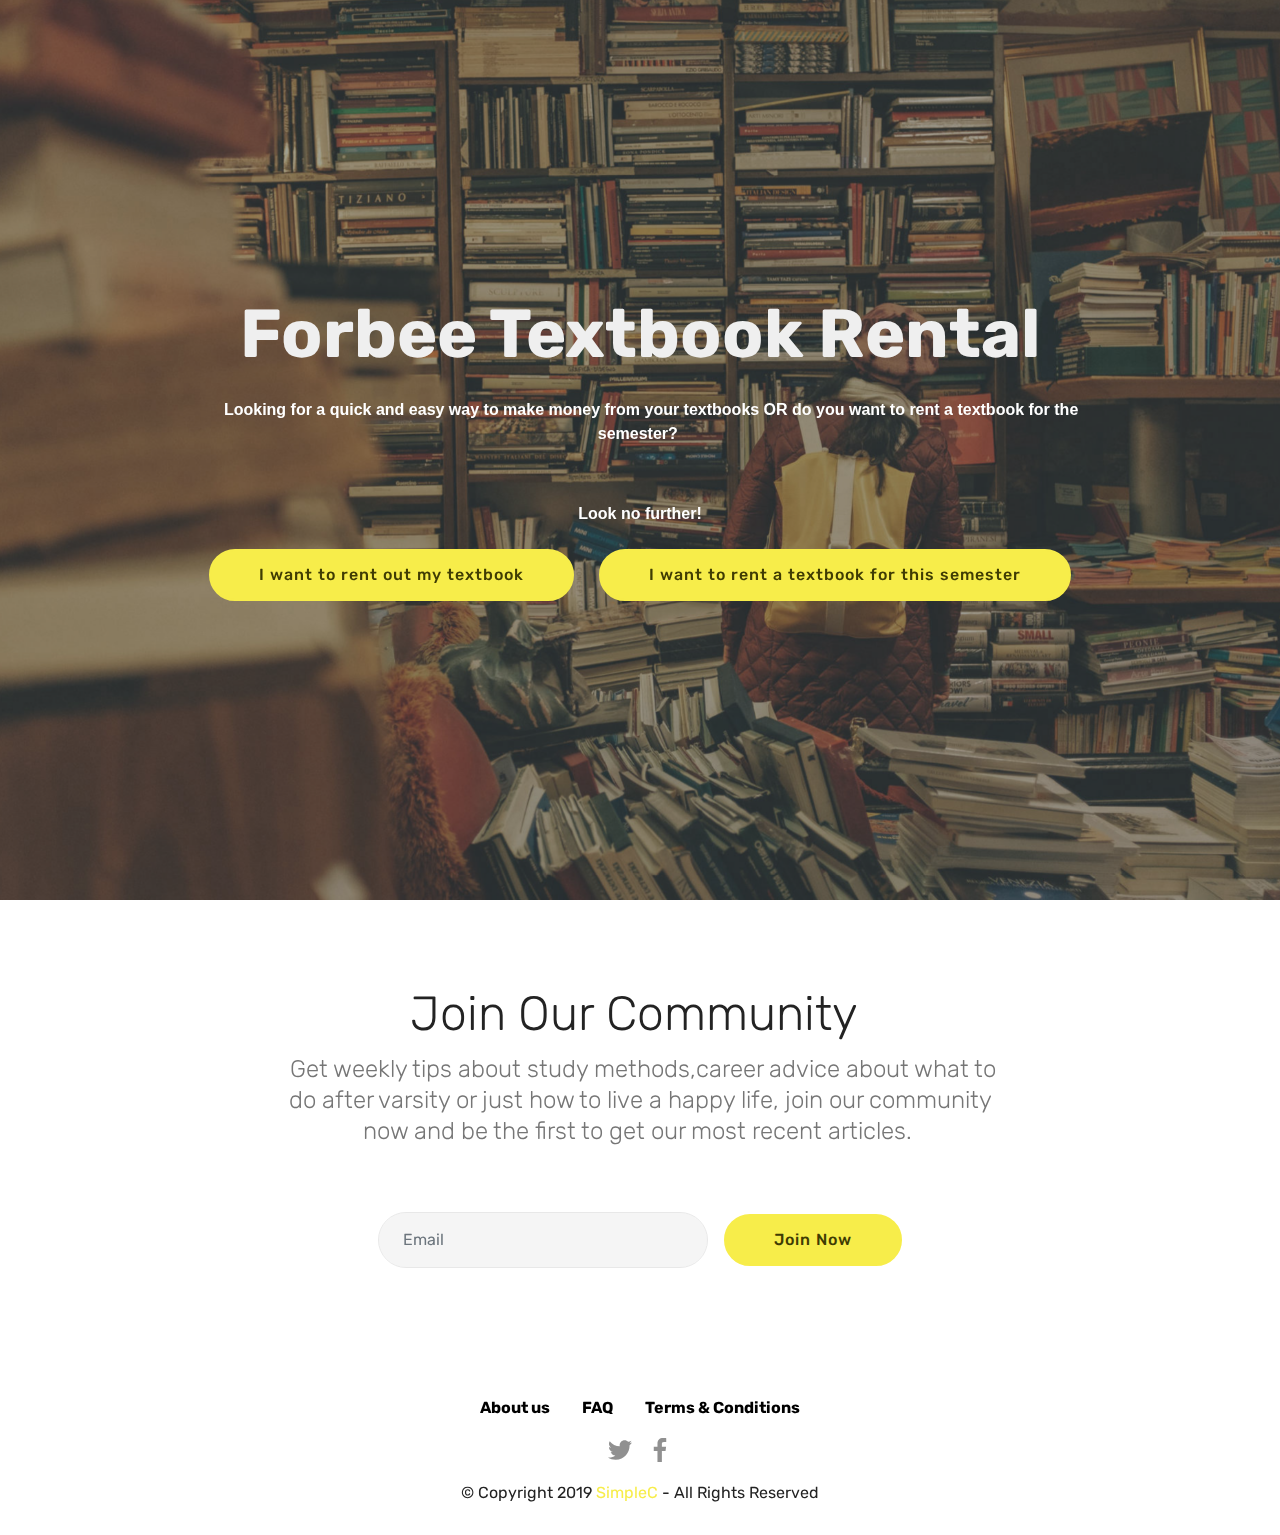
<file: index.html>
<!DOCTYPE html>
<html >
<head>
 
  <meta charset="UTF-8">
  <meta http-equiv="X-UA-Compatible" content="IE=edge">
  <meta name="generator" content="Mobirise v4.9.3, mobirise.com">
  <meta name="viewport" content="width=device-width, initial-scale=1, minimum-scale=1">
  <link rel="shortcut icon" href="assets/images/logo4.jpg" type="image/x-icon">
  <meta name="description" content="">
  <title>Home</title>
  <link rel="stylesheet" href="assets/web/assets/mobirise-icons/mobirise-icons.css">
  <link rel="stylesheet" href="assets/tether/tether.min.css">
  <link rel="stylesheet" href="assets/bootstrap/css/bootstrap.min.css">
  <link rel="stylesheet" href="assets/bootstrap/css/bootstrap-grid.min.css">
  <link rel="stylesheet" href="assets/bootstrap/css/bootstrap-reboot.min.css">
  <link rel="stylesheet" href="assets/soundcloud-plugin/style.css">
  <link rel="stylesheet" href="assets/socicon/css/styles.css">
  <link rel="stylesheet" href="assets/theme/css/style.css">
  <link rel="stylesheet" href="assets/mobirise/css/mbr-additional.css" type="text/css">
  
  
  
</head>
<body>
  <section class="cid-rn884E1Kuv mbr-fullscreen mbr-parallax-background" id="header2-13">

    

    <div class="mbr-overlay" style="opacity: 0.5; background-color: rgb(70, 80, 82);"></div>

    <div class="container align-center">
        <div class="row justify-content-md-center">
            <div class="mbr-white col-md-10">
                <h1 class="mbr-section-title mbr-bold pb-3 mbr-fonts-style display-1">Forbee Textbook Rental</h1>
                
                <p>&nbsp;&nbsp;&nbsp;&nbsp;<strong>&nbsp;Looking for a quick and easy way to make money from your textbooks OR do you want to rent a textbook for the semester?&nbsp;</strong></p><p><br></p><p><strong>Look no further!</strong></p>
                <div class="mbr-section-btn"><a class="btn btn-md btn-success display-4" href="https://docs.google.com/forms/d/e/1FAIpQLSd04KP_uVSTALHYFC58s3EvaZNmpoVXXiQZBh_syCIjsGCumA/viewform?usp=sf_link">I want to rent out my textbook</a>
                    <a class="btn btn-md btn-success display-4" href="https://docs.google.com/forms/d/e/1FAIpQLSc22rD7IyxeDDEKtY6_UzCiKC8-ioLL0b7IgxemZcrnnLyhgQ/viewform?usp=sf_link">I want to rent a textbook for this semester</a></div>
            </div>
        </div>
    </div>
    
</section>

<section class="engine"><a href="https://mobirise.info/q">free responsive web templates</a></section><section class="mbr-section form3 cid-rn8hZFRi6l" id="form3-14">

    

    

    <div class="container">
        <div class="row justify-content-center">
            <div class="title col-12 col-lg-8">
                <h2 class="align-center pb-2 mbr-fonts-style display-2">
                    Join Our Community&nbsp;</h2>
                <h3 class="mbr-section-subtitle align-center pb-5 mbr-light mbr-fonts-style display-5">&nbsp;Get weekly tips about study methods,career advice about what to do after varsity or just how to live a happy life, join our community now and be the first to get our most recent articles.&nbsp;</h3>
            </div>
        </div>

        <div class="row py-2 justify-content-center">
            <div class="col-12 col-lg-6  col-md-8 " data-form-type="formoid">
                <div data-form-alert="" hidden="">Thank you for joining our community </div>
                <form class="mbr-form" action="https://mobirise.com/" method="post" data-form-title="Mobirise Form"><input type="hidden" name="email" data-form-email="true" value="D5UJ6j/VHy9CJPwdJib/cS75kXXs+fLzPUSIr6siQ0RQILmZhxFwjEhpmJWnRZpITG+pBLjk24Ygr9TaHPKGREY9uagter2DXUv7rguV2rxkUSMzv8ZjGjADmMfW0ihU">
                    <div class="mbr-subscribe input-group">
                        <input class="form-control" type="email" name="email" placeholder="Email" data-form-field="Email" required="" id="email-form3-14">
                        <span class="input-group-btn"><button href="" type="submit" class="btn  btn-success display-4">Join Now</button></span>
                    </div>
                </form>
            </div>
        </div>
    </div>
</section>

<section once="" class="cid-rfrmtNSbaJ" id="footer7-q">

    

    

    <div class="container">
        <div class="media-container-row align-center mbr-white">
            <div class="row row-links">
                <ul class="foot-menu">
                    
                    
                    
                    
                    
                <li class="foot-menu-item mbr-fonts-style display-7">
                        <a class="mbr-bold text-black" href="page4.html" target="">About us</a>
                    </li><li class="foot-menu-item mbr-fonts-style display-7">
                        <a class="mbr-bold text-black" href="page2.html" target="">FAQ</a>
                    </li><li class="foot-menu-item mbr-fonts-style display-7">
                        <a class="mbr-bold text-black" href="page3.html" target="">Terms & Conditions</a>
                    </li></ul>
            </div>
            <div class="row social-row">
                <div class="social-list align-right pb-2">
                    
                    
                    
                    
                    
                    
                <div class="soc-item">
                        <a href="https://twitter.com/ForbeeC" target="_blank">
                            <span class="mbr-iconfont mbr-iconfont-social socicon-twitter socicon" style="color: rgb(35, 35, 35); fill: rgb(35, 35, 35);"></span>
                        </a>
                    </div><div class="soc-item">
                        <a href="https://www.facebook.com/Forbee-Text-Book-Rental-619939708460522" target="_blank">
                            <span class="mbr-iconfont mbr-iconfont-social socicon-facebook socicon" style="color: rgb(35, 35, 35); fill: rgb(35, 35, 35);"></span>
                        </a>
                    </div></div>
            </div>
            <div class="row row-copirayt">
                <p class="mbr-text mb-0 mbr-fonts-style mbr-white align-center display-7">
                    © Copyright 2019&nbsp;<a href="http://simplec.co.za" target="_blank" class="text-success">SimpleC</a> - All Rights Reserved
                </p>
            </div>
        </div>
    </div>
</section>


  <script src="assets/web/assets/jquery/jquery.min.js"></script>
  <script src="assets/popper/popper.min.js"></script>
  <script src="assets/tether/tether.min.js"></script>
  <script src="assets/bootstrap/js/bootstrap.min.js"></script>
  <script src="assets/parallax/jarallax.min.js"></script>
  <script src="assets/smoothscroll/smooth-scroll.js"></script>
  <script src="assets/theme/js/script.js"></script>
  <script src="assets/formoid/formoid.min.js"></script>
  
  
</body>
</html>
</file>
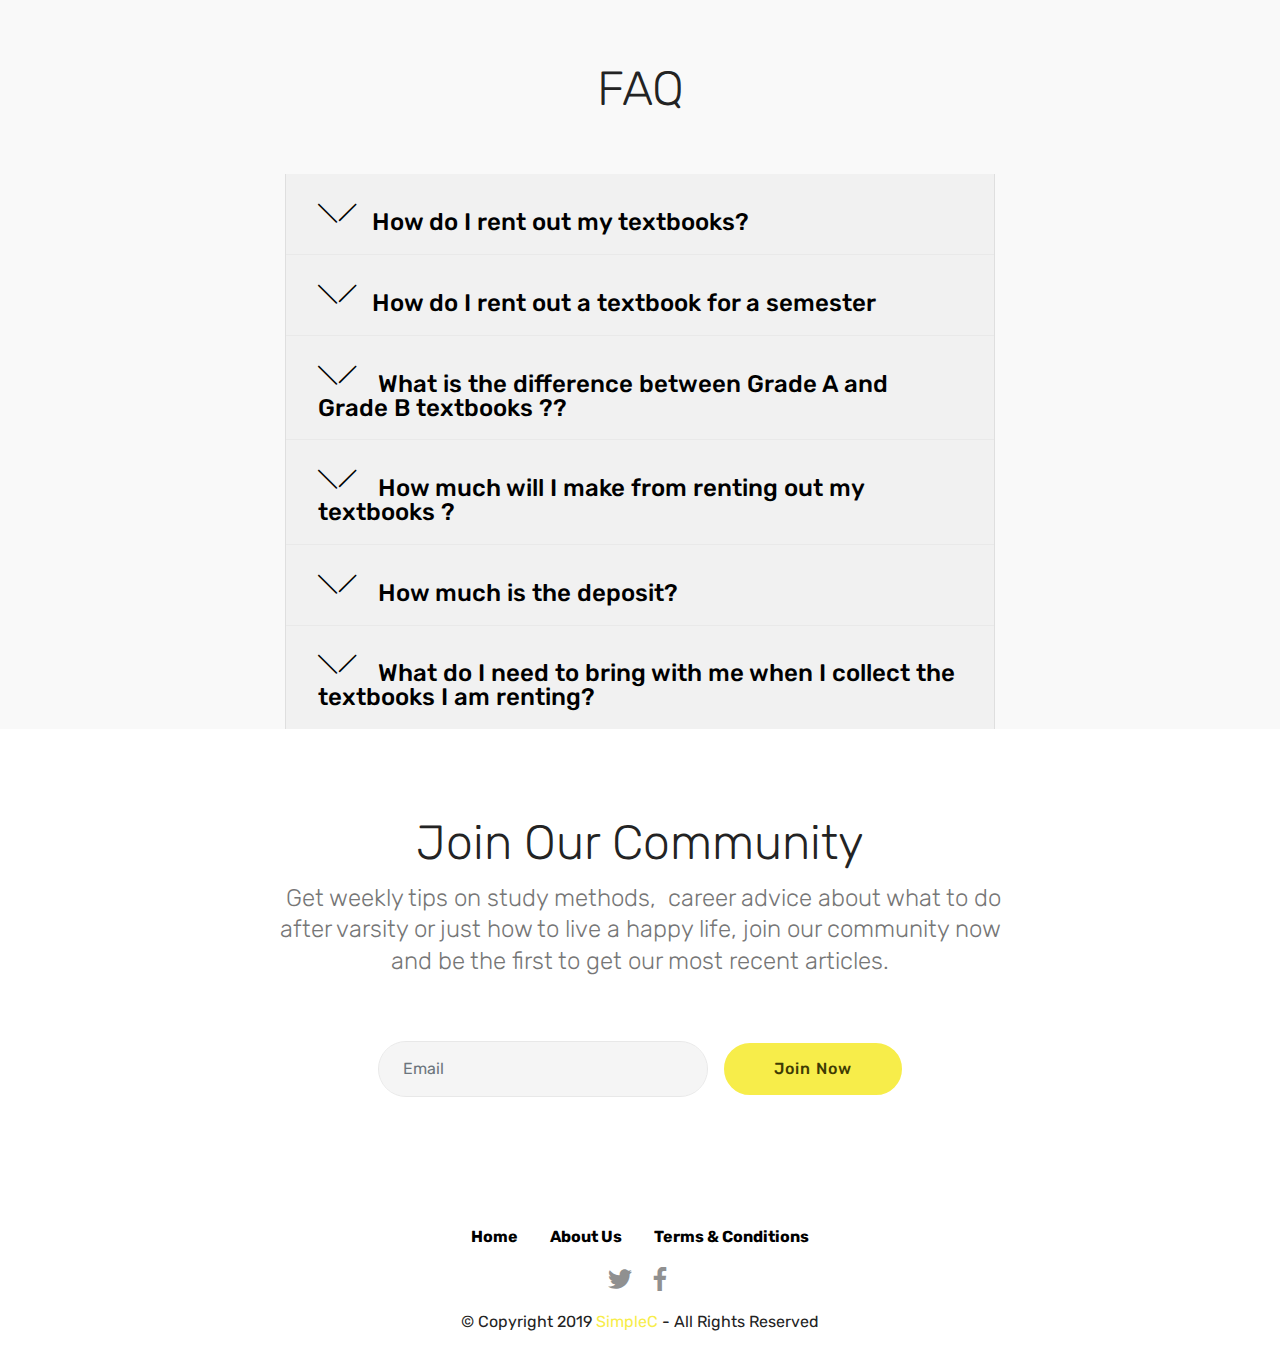
<file: page2.html>
<!DOCTYPE html>
<html >
<head>
  <!-- Site made with Mobirise Website Builder v4.9.3, https://mobirise.com -->
  <meta charset="UTF-8">
  <meta http-equiv="X-UA-Compatible" content="IE=edge">
  <meta name="generator" content="Mobirise v4.9.3, mobirise.com">
  <meta name="viewport" content="width=device-width, initial-scale=1, minimum-scale=1">
  <link rel="shortcut icon" href="assets/images/logo4.png" type="image/x-icon">
  <meta name="description" content="Website Builder Description">
  <title>FAQ</title>
  <link rel="stylesheet" href="assets/web/assets/mobirise-icons/mobirise-icons.css">
  <link rel="stylesheet" href="assets/tether/tether.min.css">
  <link rel="stylesheet" href="assets/soundcloud-plugin/style.css">
  <link rel="stylesheet" href="assets/bootstrap/css/bootstrap.min.css">
  <link rel="stylesheet" href="assets/bootstrap/css/bootstrap-grid.min.css">
  <link rel="stylesheet" href="assets/bootstrap/css/bootstrap-reboot.min.css">
  <link rel="stylesheet" href="assets/dropdown/css/style.css">
  <link rel="stylesheet" href="assets/socicon/css/styles.css">
  <link rel="stylesheet" href="assets/theme/css/style.css">
  <link rel="stylesheet" href="assets/mobirise/css/mbr-additional.css" type="text/css">
  
  
  
</head>
<body>
  <section class="menu cid-r9p9re2lZI" once="menu" id="menu2-4">

    

    <nav class="navbar navbar-expand beta-menu navbar-dropdown align-items-center navbar-toggleable-sm bg-color transparent">
        <button class="navbar-toggler navbar-toggler-right" type="button" data-toggle="collapse" data-target="#navbarSupportedContent" aria-controls="navbarSupportedContent" aria-expanded="false" aria-label="Toggle navigation">
            <div class="hamburger">
                <span></span>
                <span></span>
                <span></span>
                <span></span>
            </div>
        </button>
        <div class="menu-logo">
            <div class="navbar-brand">
                
                
            </div>
        </div>
        <div class="collapse navbar-collapse" id="navbarSupportedContent">
            <ul class="navbar-nav nav-dropdown nav-right navbar-nav-top-padding" data-app-modern-menu="true"><li class="nav-item">
                    <a class="nav-link link text-white display-4" href="page2.html"></a>
                </li>
                <li class="nav-item">
                    <a class="nav-link link text-white display-4" href="page3.html"></a>
                </li></ul>
            
        </div>
    </nav>
</section>

<section class="engine"><a href="https://mobirise.info/a">online site builder</a></section><section class="accordion1 cid-rn8CQu3JVL" id="accordion1-1a">

    

    
    <div class="container">
        <div class="media-container-row">
            <div class="col-12 col-md-8">
                <div class="section-head text-center space30">
                    <h2 class="mbr-section-title pb-5 mbr-fonts-style display-2">FAQ
                    </h2>
                </div>
                <div class="clearfix"></div>
                <div id="bootstrap-accordion_6" class="panel-group accordionStyles accordion" role="tablist" aria-multiselectable="true">
                    <div class="card">
                        <div class="card-header" role="tab" id="headingOne">
                            <a role="button" class="panel-title collapsed text-black" data-toggle="collapse" data-core="" href="#collapse1_6" aria-expanded="false" aria-controls="collapse1">
                                <h4 class="mbr-fonts-style display-5">
                                    <span class="sign mbr-iconfont mbri-arrow-down inactive"></span>How do I rent out my textbooks?</h4>
                            </a>
                        </div>
                        <div id="collapse1_6" class="panel-collapse noScroll collapse " role="tabpanel" aria-labelledby="headingOne" data-parent="#bootstrap-accordion_6">
                            <div class="panel-body p-4">
                                <p class="mbr-fonts-style panel-text display-7">Step 1: Complete the rent student form 
<br>
<br>Step 2: We will collect your textbook on campus 
<br>
<br>Step 3: Payment will then be made on 31 March for the first semester Or 31 August for the second semester
<br>
<br>Step 4: At the end of the semester your textbook will be returned to you where you have a choice to rent it out again or take it back&nbsp;<br><br>All textbooks must be covered with plastic to ensure that the quality of the textbook remain intact. An additional fee of R1 will be charged to wrap the textbook for you.</p>
                            </div>
                        </div>
                    </div>
                    <div class="card">
                        <div class="card-header" role="tab" id="headingTwo">
                            <a role="button" class="collapsed panel-title text-black" data-toggle="collapse" data-core="" href="#collapse2_6" aria-expanded="false" aria-controls="collapse2">
                                <h4 class="mbr-fonts-style display-5">
                                    <span class="sign mbr-iconfont mbri-arrow-down inactive"></span>How do I rent out a textbook for a semester&nbsp;</h4>
                            </a>
                            
                        </div>
                        <div id="collapse2_6" class="panel-collapse noScroll collapse" role="tabpanel" aria-labelledby="headingTwo" data-parent="#bootstrap-accordion_6">
                            <div class="panel-body p-4">
                                <p class="mbr-fonts-style panel-text display-7">Step 1: Complete the renting student form&nbsp;<br>
<br>Step 2: A quote will be generated and sent to you 
<br>
<br>Step 3: Payment must be made either via EFT or cash on delivery 
<br>
<br>Step 4: Deliveries will be made on campus 
<br>
<br>Step 5: At the end of the semester, the textbooks will be collected from you on campus&nbsp;<br></p>
                            </div>
                        </div>
                    </div>
                    <div class="card">
                        <div class="card-header" role="tab" id="headingThree">
                            <a role="button" class="collapsed text-black panel-title" data-toggle="collapse" data-core="" href="#collapse3_6" aria-expanded="false" aria-controls="collapse3">
                                <h4 class="mbr-fonts-style display-5">
                                    <span class="sign mbr-iconfont mbri-arrow-down inactive"></span>&nbsp;What is the difference between Grade A and Grade B textbooks ??
                                </h4>
                            </a>
                        </div>
                        <div id="collapse3_6" class="panel-collapse noScroll collapse" role="tabpanel" aria-labelledby="headingThree" data-parent="#bootstrap-accordion_6">
                            <div class="panel-body p-4">
                                <p class="mbr-fonts-style panel-text display-7">Grade A - Textbooks that are in good condition&nbsp;<br>Grade B - Textbooks that are less in good condition<br>
<br>Grade A books will be rented out at 60% of the value of the book and for Grade B textbooks a rate of 50% of the value of the textbook.</p>
                            </div>
                        </div>
                    </div>
                    <div class="card">
                        <div class="card-header" role="tab" id="headingFour">
                            <a role="button" class="collapsed panel-title text-black" data-toggle="collapse" data-core="" href="#collapse4_6" aria-expanded="false" aria-controls="collapse4">
                                <h4 class="mbr-fonts-style display-5">
                                    <span class="sign mbr-iconfont mbri-arrow-down inactive"></span>&nbsp;How much will I make from renting out my textbooks ?</h4>
                            </a> 
                        </div>
                        <div id="collapse4_6" class="panel-collapse noScroll collapse" role="tabpanel" aria-labelledby="headingFour" data-parent="#bootstrap-accordion_6">
                            <div class="panel-body p-4">
                                <p class="mbr-fonts-style panel-text display-7">
                                   45% of the cost of the textbook per semester.<br><br>Propose the book costs R500, you will then make R225 per semester.<br></p>
                            </div>
                        </div>
                    </div>
                    <div class="card">
                        <div class="card-header" role="tab" id="headingFive">
                            <a role="button" class="collapsed panel-title text-black" data-toggle="collapse" data-core="" href="#collapse5_6" aria-expanded="false" aria-controls="collapse5">
                                <h4 class="mbr-fonts-style display-5">
                                    <span class="sign mbr-iconfont mbri-arrow-down inactive"></span>&nbsp;How much is the deposit?</h4>
                            </a>
                        </div>
                        <div id="collapse5_6" class="panel-collapse noScroll collapse" role="tabpanel" aria-labelledby="headingFive" data-parent="#bootstrap-accordion_6">
                            <div class="panel-body p-4">
                                <p class="mbr-fonts-style panel-text display-7">
                                   The refunable deposit is R1,100 for the first book and R100 for every book thereafter.</p>
                            </div>
                        </div>
                    </div>
                    <div class="card">
                        <div class="card-header" role="tab" id="headingSix">
                            <a role="button" class="collapsed panel-title text-black" data-toggle="collapse" data-core="" href="#collapse6_6" aria-expanded="false" aria-controls="collapse6">
                                <h4 class="mbr-fonts-style display-5">
                                    <span class="sign mbr-iconfont mbri-arrow-down inactive"></span>&nbsp;What do I need to bring with me when I collect the textbooks I am renting?</h4>
                            </a>
                        </div>
                        <div id="collapse6_6" class="panel-collapse noScroll collapse" role="tabpanel" aria-labelledby="headingSix" data-parent="#bootstrap-accordion_6">
                            <div class="panel-body p-4">
                                <p class="mbr-fonts-style panel-text display-7">
                                   Proof of payment if EFT were made and your student card&nbsp;</p>
                            </div>
                        </div>
                    </div>
                </div>
            </div>
        </div>
    </div>
</section>

<section class="mbr-section form3 cid-rn8BrijBO0" id="form3-19">

    

    

    <div class="container">
        <div class="row justify-content-center">
            <div class="title col-12 col-lg-8">
                <h2 class="align-center pb-2 mbr-fonts-style display-2">
                    Join Our Community</h2>
                <h3 class="mbr-section-subtitle align-center pb-5 mbr-light mbr-fonts-style display-5">&nbsp;Get weekly tips on study methods, &nbsp;career advice about what to do after varsity or just how to live a happy life, join our community now and be the first to get our most recent articles.</h3>
            </div>
        </div>

        <div class="row py-2 justify-content-center">
            <div class="col-12 col-lg-6  col-md-8 " data-form-type="formoid">
                <div data-form-alert="" hidden="">Thank you for joining our community </div>
                <form class="mbr-form" action="https://mobirise.com/" method="post" data-form-title="Mobirise Form"><input type="hidden" name="email" data-form-email="true" value="Wa1FT11ycSWvFbq0yVAkFI2kXpiLLAFe8r5lgPin+UCdEoFHfS9b9xKZzFA8IsvccvrUf695ufBKwT11xjU/mbHwt+6ANGks7j/fg+P3i4IANCAP5w2DktvqEuJ2ynvV">
                    <div class="mbr-subscribe input-group">
                        <input class="form-control" type="email" name="email" placeholder="Email" data-form-field="Email" required="" id="email-form3-19">
                        <span class="input-group-btn"><button href="" type="submit" class="btn  btn-success display-4">Join Now</button></span>
                    </div>
                </form>
            </div>
        </div>
    </div>
</section>

<section once="" class="cid-rfrjpIqeXn" id="footer7-p">

    

    

    <div class="container">
        <div class="media-container-row align-center mbr-white">
            <div class="row row-links">
                <ul class="foot-menu">
                    
                    
                    
                    
                    
                <li class="foot-menu-item mbr-fonts-style display-7">
                        <a class="mbr-bold text-black" href="index.html" target="">Home</a>
                    </li><li class="foot-menu-item mbr-fonts-style display-7">
                        <a class="mbr-bold text-black" href="page4.html" target="">About Us</a>
                    </li><li class="foot-menu-item mbr-fonts-style display-7">
                        <a class="mbr-bold text-black" href="page3.html" target="">Terms & Conditions</a>
                    </li></ul>
            </div>
            <div class="row social-row">
                <div class="social-list align-right pb-2">
                    
                    
                    
                    
                    
                    
                <div class="soc-item">
                        <a href="https://twitter.com/ForbeeC" target="_blank">
                            <span class="mbr-iconfont mbr-iconfont-social socicon-twitter socicon" style="color: rgb(35, 35, 35); fill: rgb(35, 35, 35);"></span>
                        </a>
                    </div><div class="soc-item">
                        <a href="https://www.facebook.com/Forbee-Text-Book-Rental-619939708460522" target="_blank">
                            <span class="mbr-iconfont mbr-iconfont-social socicon-facebook socicon" style="color: rgb(35, 35, 35); fill: rgb(35, 35, 35);"></span>
                        </a>
                    </div></div>
            </div>
            <div class="row row-copirayt">
                <p class="mbr-text mb-0 mbr-fonts-style mbr-white align-center display-7">
                    © Copyright 2019&nbsp;<a href="http://simplec.co.za" target="_blank" class="text-success">SimpleC</a> - All Rights Reserved
                </p>
            </div>
        </div>
    </div>
</section>


  <script src="assets/web/assets/jquery/jquery.min.js"></script>
  <script src="assets/popper/popper.min.js"></script>
  <script src="assets/tether/tether.min.js"></script>
  <script src="assets/bootstrap/js/bootstrap.min.js"></script>
  <script src="assets/smoothscroll/smooth-scroll.js"></script>
  <script src="assets/mbr-switch-arrow/mbr-switch-arrow.js"></script>
  <script src="assets/dropdown/js/script.min.js"></script>
  <script src="assets/touchswipe/jquery.touch-swipe.min.js"></script>
  <script src="assets/theme/js/script.js"></script>
  <script src="assets/formoid/formoid.min.js"></script>
  
  
</body>
</html>
</file>
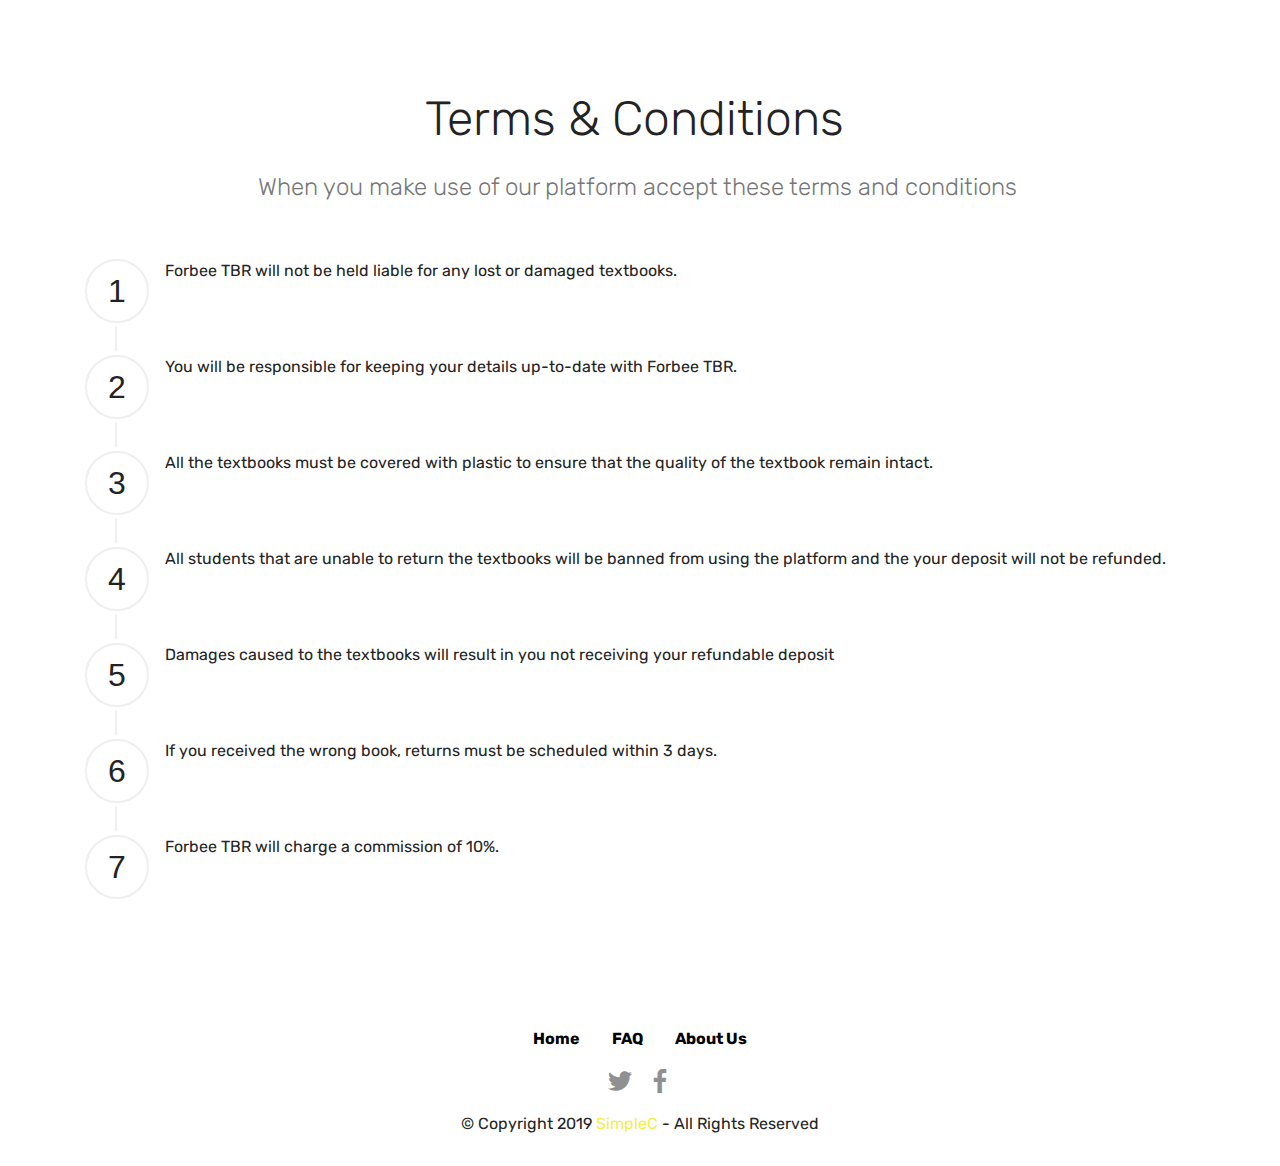
<file: page3.html>
<!DOCTYPE html>
<html >
<head>
  <!-- Site made with Mobirise Website Builder v4.9.3, https://mobirise.com -->
  <meta charset="UTF-8">
  <meta http-equiv="X-UA-Compatible" content="IE=edge">
  <meta name="generator" content="Mobirise v4.9.3, mobirise.com">
  <meta name="viewport" content="width=device-width, initial-scale=1, minimum-scale=1">
  <link rel="shortcut icon" href="assets/images/logo4.png" type="image/x-icon">
  <meta name="description" content="Website Builder Description">
  <title>termsandconditions</title>
  <link rel="stylesheet" href="assets/web/assets/mobirise-icons/mobirise-icons.css">
  <link rel="stylesheet" href="assets/tether/tether.min.css">
  <link rel="stylesheet" href="assets/bootstrap/css/bootstrap.min.css">
  <link rel="stylesheet" href="assets/bootstrap/css/bootstrap-grid.min.css">
  <link rel="stylesheet" href="assets/bootstrap/css/bootstrap-reboot.min.css">
  <link rel="stylesheet" href="assets/soundcloud-plugin/style.css">
  <link rel="stylesheet" href="assets/socicon/css/styles.css">
  <link rel="stylesheet" href="assets/dropdown/css/style.css">
  <link rel="stylesheet" href="assets/theme/css/style.css">
  <link rel="stylesheet" href="assets/mobirise/css/mbr-additional.css" type="text/css">
  
  
  
</head>
<body>
  <section class="menu cid-rfrrzc6wID" once="menu" id="menu2-x">

    

    <nav class="navbar navbar-expand beta-menu navbar-dropdown align-items-center navbar-toggleable-sm bg-color transparent">
        <button class="navbar-toggler navbar-toggler-right" type="button" data-toggle="collapse" data-target="#navbarSupportedContent" aria-controls="navbarSupportedContent" aria-expanded="false" aria-label="Toggle navigation">
            <div class="hamburger">
                <span></span>
                <span></span>
                <span></span>
                <span></span>
            </div>
        </button>
        <div class="menu-logo">
            <div class="navbar-brand">
                
                
            </div>
        </div>
        <div class="collapse navbar-collapse" id="navbarSupportedContent">
            <ul class="navbar-nav nav-dropdown nav-right navbar-nav-top-padding" data-app-modern-menu="true"><li class="nav-item">
                    <a class="nav-link link text-white display-4" href="page2.html"></a>
                </li>
                <li class="nav-item">
                    <a class="nav-link link text-white display-4" href="page3.html"></a>
                </li></ul>
            
        </div>
    </nav>
</section>

<section class="engine"><a href="https://mobirise.info/c">site builder</a></section><section class="step1 cid-rn8AV0BNrw" id="step1-16">

    

    
    
    <div class="container">
        <h2 class="mbr-section-title pb-3 mbr-fonts-style align-center display-2">
            Terms &amp; Conditions&nbsp;</h2>
        <h3 class="mbr-section-subtitle pb-5 mbr-fonts-style align-center display-5">When you make use of our platform accept these terms and conditions&nbsp;</h3>
        <div class="step-container">
            <div class="card separline pb-4">
                <div class="step-element d-flex">
                    <div class="step-wrapper pr-3">
                        <h3 class="step d-flex align-items-center justify-content-center">
                            1
                        </h3>
                    </div>          
                    <div class="step-text-content">
                        
                        <p class="mbr-step-text mbr-fonts-style display-7">Forbee TBR will not be held liable for any lost  or damaged textbooks.&nbsp;<br>
<br></p>
                    </div>
                </div>
            </div>

            <div class="card separline pb-4">
                <div class="step-element d-flex">
                    <div class="step-wrapper pr-3">
                        <h3 class="step d-flex align-items-center justify-content-center">
                            2
                        </h3>
                    </div>          
                    <div class="step-text-content">
                        
                        <p class="mbr-step-text mbr-fonts-style display-7">You will be responsible for keeping your details up-to-date with Forbee TBR.</p>
                    </div>
                </div>
            </div>

            <div class="card separline pb-4">
                <div class="step-element d-flex">
                    <div class="step-wrapper pr-3">
                        <h3 class="step d-flex align-items-center justify-content-center">
                            3
                        </h3>
                    </div>          
                    <div class="step-text-content">
                        
                        <p class="mbr-step-text mbr-fonts-style display-7">
                            All the textbooks must be covered with plastic to ensure that the quality of the textbook remain intact. &nbsp; &nbsp; &nbsp; &nbsp; &nbsp; &nbsp; &nbsp; &nbsp; &nbsp; &nbsp; &nbsp; &nbsp;&nbsp;</p>
                    </div>
                </div>
            </div>

            <div class="card separline pb-4">
                <div class="step-element d-flex">
                    <div class="step-wrapper pr-3">
                        <h3 class="step d-flex align-items-center justify-content-center">
                            4
                        </h3>
                    </div>          
                    <div class="step-text-content">
                        
                        <p class="mbr-step-text mbr-fonts-style display-7">
                            All students that are unable to return the textbooks will be banned from using the platform and the your deposit will not be refunded. &nbsp; &nbsp; &nbsp; &nbsp; &nbsp; &nbsp; &nbsp; &nbsp; &nbsp; &nbsp; &nbsp; &nbsp;&nbsp;</p>
                    </div>
                </div>
            </div>
            
            <div class="card separline pb-4">
                <div class="step-element d-flex">
                    <div class="step-wrapper pr-3">
                        <h3 class="step d-flex align-items-center justify-content-center">
                            5
                        </h3>
                    </div>          
                    <div class="step-text-content">
                        
                        <p class="mbr-step-text mbr-fonts-style display-7">Damages caused to the textbooks will result in you not receiving your refundable deposit &nbsp;<br></p>
                    </div>
                </div>
            </div>
            
            <div class="card separline pb-4">
                <div class="step-element d-flex">
                    <div class="step-wrapper pr-3">
                        <h3 class="step d-flex align-items-center justify-content-center">
                            6
                        </h3>
                    </div>          
                    <div class="step-text-content">
                        
                        <p class="mbr-step-text mbr-fonts-style display-7">
                            If you received the wrong book, returns must be scheduled within 3 days. &nbsp; &nbsp; &nbsp; &nbsp; &nbsp; &nbsp; &nbsp; &nbsp; &nbsp; &nbsp; &nbsp; &nbsp; &nbsp;</p>
                    </div>
                </div>
            </div>
            
            <div class="card">
                <div class="step-element d-flex">
                    <div class="step-wrapper pr-3">
                        <h3 class="step d-flex align-items-center justify-content-center">
                            7
                        </h3>
                    </div>          
                    <div class="step-text-content">
                        
                        <p class="mbr-step-text mbr-fonts-style display-7">
                            Forbee TBR will charge a commission of 10%. &nbsp; &nbsp; &nbsp; &nbsp; &nbsp; &nbsp; &nbsp; &nbsp; &nbsp; &nbsp; &nbsp; &nbsp;&nbsp;</p>
                    </div>
                </div>
            </div>
            
            
            
            
        </div>
    </div>
</section>

<section once="" class="cid-rfrrzcMRQ7" id="footer7-y">

    

    

    <div class="container">
        <div class="media-container-row align-center mbr-white">
            <div class="row row-links">
                <ul class="foot-menu">
                    
                    
                    
                    
                    
                <li class="foot-menu-item mbr-fonts-style display-7">
                        <a class="mbr-bold text-black" href="index.html" target="">Home</a>
                    </li><li class="foot-menu-item mbr-fonts-style display-7">
                        <a class="mbr-bold text-black" href="page2.html" target="">FAQ</a>
                    </li><li class="foot-menu-item mbr-fonts-style display-7">
                        <a class="mbr-bold text-black" href="page4.html" target="">About Us</a>
                    </li></ul>
            </div>
            <div class="row social-row">
                <div class="social-list align-right pb-2">
                    
                    
                    
                    
                    
                    
                <div class="soc-item">
                        <a href="https://twitter.com/ForbeeC" target="_blank">
                            <span class="mbr-iconfont mbr-iconfont-social socicon-twitter socicon" style="color: rgb(35, 35, 35); fill: rgb(35, 35, 35);"></span>
                        </a>
                    </div><div class="soc-item">
                        <a href="https://www.facebook.com/Forbee-Text-Book-Rental-619939708460522" target="_blank">
                            <span class="mbr-iconfont mbr-iconfont-social socicon-facebook socicon" style="color: rgb(35, 35, 35); fill: rgb(35, 35, 35);"></span>
                        </a>
                    </div></div>
            </div>
            <div class="row row-copirayt">
                <p class="mbr-text mb-0 mbr-fonts-style mbr-white align-center display-7">
                    © Copyright 2019&nbsp;<a href="http://simplec.co.za" target="_blank" class="text-success">SimpleC</a> - All Rights Reserved
                </p>
            </div>
        </div>
    </div>
</section>
</section>


  <script src="assets/web/assets/jquery/jquery.min.js"></script>
  <script src="assets/popper/popper.min.js"></script>
  <script src="assets/tether/tether.min.js"></script>
  <script src="assets/bootstrap/js/bootstrap.min.js"></script>
  <script src="assets/dropdown/js/script.min.js"></script>
  <script src="assets/touchswipe/jquery.touch-swipe.min.js"></script>
  <script src="assets/smoothscroll/smooth-scroll.js"></script>
  <script src="assets/theme/js/script.js"></script>
  
  
</body>
</html>
</file>
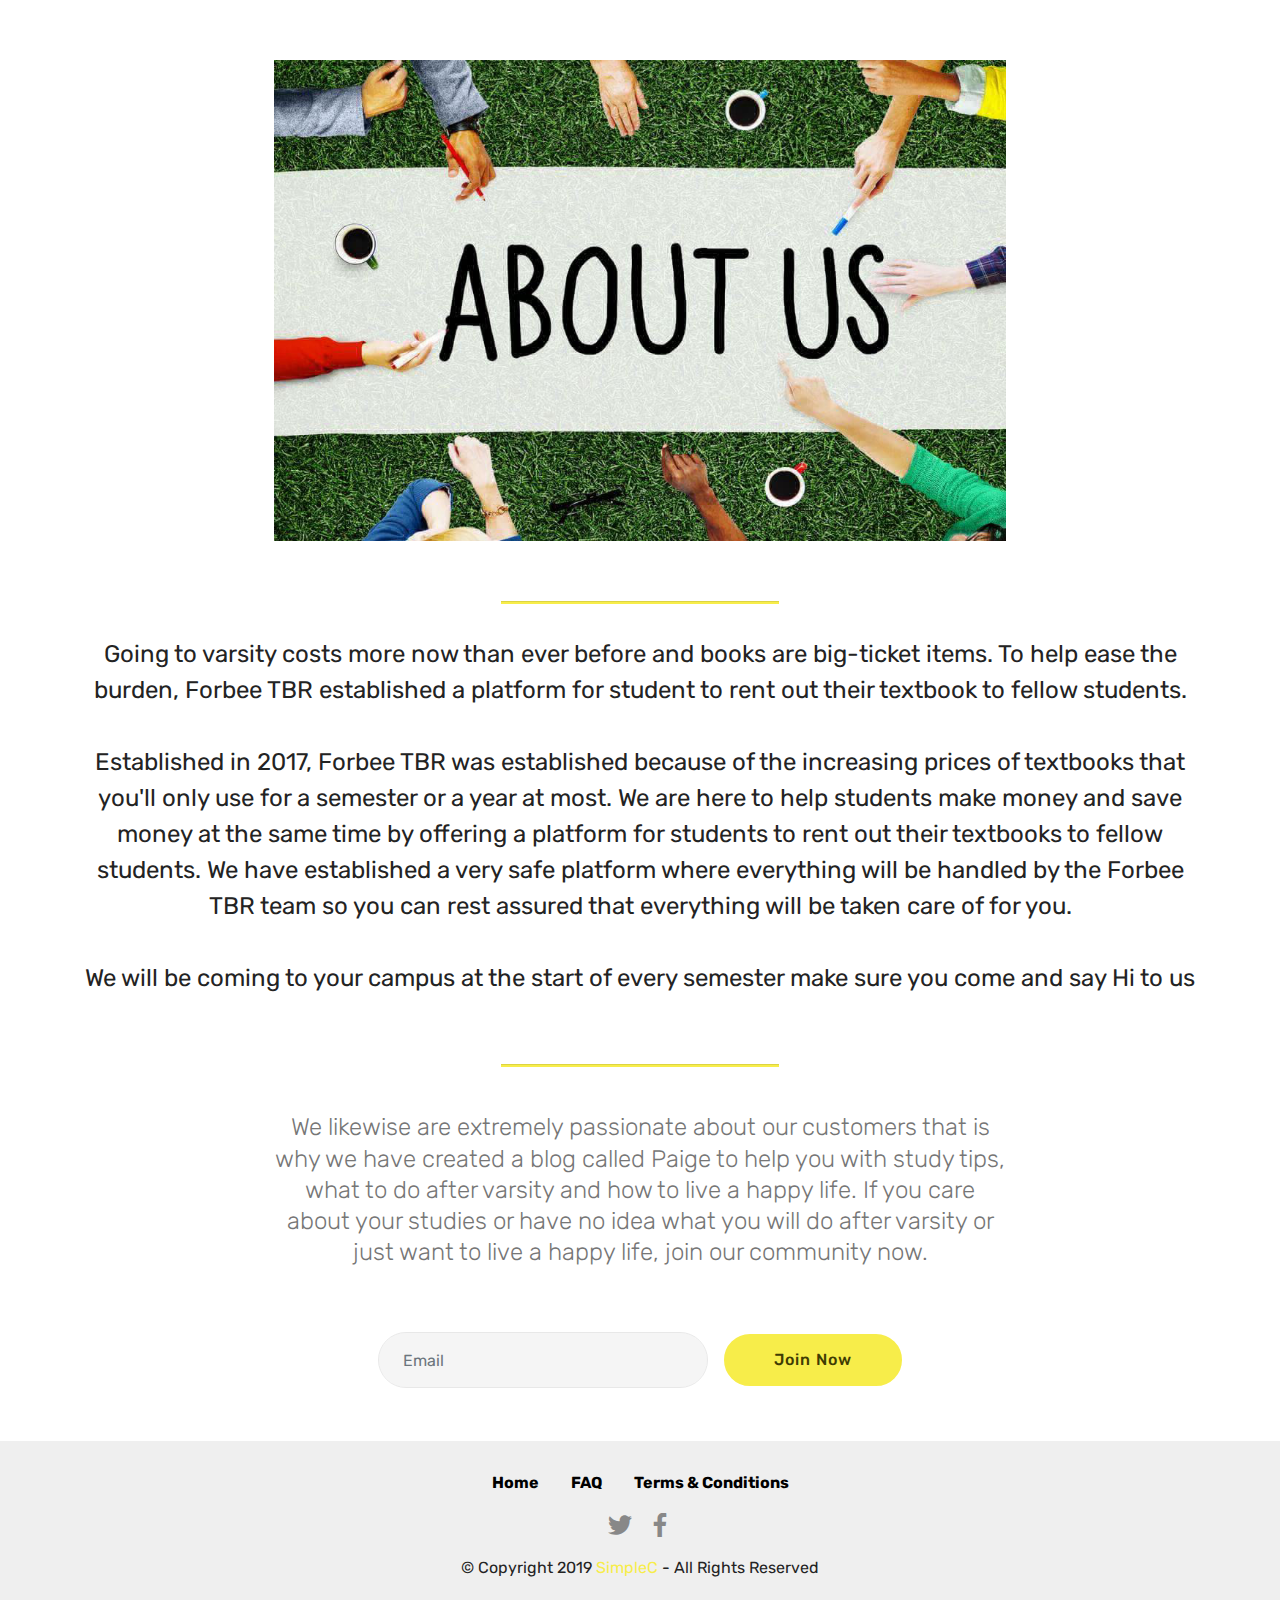
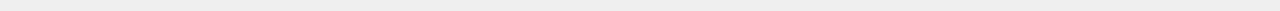
<file: page4.html>
<!DOCTYPE html>
<html >
<head>
  <!-- Site made with Mobirise Website Builder v4.9.3, https://mobirise.com -->
  <meta charset="UTF-8">
  <meta http-equiv="X-UA-Compatible" content="IE=edge">
  <meta name="generator" content="Mobirise v4.9.3, mobirise.com">
  <meta name="viewport" content="width=device-width, initial-scale=1, minimum-scale=1">
  <link rel="shortcut icon" href="assets/images/logo4.png" type="image/x-icon">
  <meta name="description" content="Website Builder Description">
  <title>aboutus</title>
  <link rel="stylesheet" href="assets/web/assets/mobirise-icons/mobirise-icons.css">
  <link rel="stylesheet" href="assets/tether/tether.min.css">
  <link rel="stylesheet" href="assets/soundcloud-plugin/style.css">
  <link rel="stylesheet" href="assets/bootstrap/css/bootstrap.min.css">
  <link rel="stylesheet" href="assets/bootstrap/css/bootstrap-grid.min.css">
  <link rel="stylesheet" href="assets/bootstrap/css/bootstrap-reboot.min.css">
  <link rel="stylesheet" href="assets/dropdown/css/style.css">
  <link rel="stylesheet" href="assets/socicon/css/styles.css">
  <link rel="stylesheet" href="assets/theme/css/style.css">
  <link rel="stylesheet" href="assets/mobirise/css/mbr-additional.css" type="text/css">
  
  
  
</head>
<body>
  <section class="menu cid-rfrpJkvpqq" once="menu" id="menu2-s">

    

    <nav class="navbar navbar-expand beta-menu navbar-dropdown align-items-center navbar-toggleable-sm bg-color transparent">
        <button class="navbar-toggler navbar-toggler-right" type="button" data-toggle="collapse" data-target="#navbarSupportedContent" aria-controls="navbarSupportedContent" aria-expanded="false" aria-label="Toggle navigation">
            <div class="hamburger">
                <span></span>
                <span></span>
                <span></span>
                <span></span>
            </div>
        </button>
        <div class="menu-logo">
            <div class="navbar-brand">
                
                
            </div>
        </div>
        <div class="collapse navbar-collapse" id="navbarSupportedContent">
            <ul class="navbar-nav nav-dropdown nav-right navbar-nav-top-padding" data-app-modern-menu="true"><li class="nav-item">
                    <a class="nav-link link text-white display-4" href="page2.html"></a>
                </li>
                <li class="nav-item">
                    <a class="nav-link link text-white display-4" href="page3.html"></a>
                </li></ul>
            
        </div>
    </nav>
</section>

<section class="engine"><a href="https://mobirise.info/y">free html web templates</a></section><section class="cid-rgx1Qh6puP" id="image1-10">

    

    <figure class="mbr-figure container">
            <div class="image-block" style="width: 66%;">
                <img src="assets/images/best-about-us-pages-1-1000x657.jpg" width="1400" alt="Mobirise" title="">
                
            </div>
    </figure>
</section>

<section class="mbr-section article content9 cid-rgx2d8FVvo" id="content9-11">
    
     

    <div class="container">
        <div class="inner-container" style="width: 100%;">
            <hr class="line" style="width: 25%;">
            <div class="section-text align-center mbr-fonts-style display-5">Going to varsity costs more now than ever before and books are big-ticket items.  To help ease the burden, Forbee TBR established a platform for student to rent out their textbook to fellow students.<br><br>Established in 2017, Forbee TBR was established because of the increasing prices of textbooks that you'll only use for a semester or a year at most. We are here to help students make money and save money at the same time by offering a platform for students to rent out their textbooks to fellow students. We have established a very safe platform where everything will be handled by the Forbee TBR team so you can rest assured that everything will be taken care of for you.
<br><br>We will be coming to your campus at the start of every semester make sure you come and say Hi to us 
<div><br></div></div>
            <hr class="line" style="width: 25%;">
        </div>
        </div>
</section>

<section class="mbr-section form3 cid-rn8xCGZ4lJ" id="form3-15">

    

    

    <div class="container">
        <div class="row justify-content-center">
            <div class="title col-12 col-lg-8">
                
                <h3 class="mbr-section-subtitle align-center pb-5 mbr-light mbr-fonts-style display-5">We likewise are extremely passionate about our customers that is why we have created a blog called Paige to help you with study tips, what to do after varsity and how to live a happy life. If you care about your studies or have no idea what you will do after varsity or just want to live a happy life, join our community now.</h3>
            </div>
        </div>

        <div class="row py-2 justify-content-center">
            <div class="col-12 col-lg-6  col-md-8 " data-form-type="formoid">
                <div data-form-alert="" hidden="">Thank you for joining our community </div>
                <form class="mbr-form" action="https://mobirise.com/" method="post" data-form-title="Mobirise Form"><input type="hidden" name="email" data-form-email="true" value="TkGmPcYeP9o3Pfg09Q7ZnYN0rcgi+FovIkvUlssG/qCHX/k8QdACK6ek3P6ajtwoffbtri9wYV68sS1IlUxPU+zyhVO8WAqZsiFP6LzPkQ2WrE1YWnomEWXhWx7MuZzZ">
                    <div class="mbr-subscribe input-group">
                        <input class="form-control" type="email" name="email" placeholder="Email" data-form-field="Email" required="" id="email-form3-15">
                        <span class="input-group-btn"><button href="" type="submit" class="btn  btn-success display-4">Join Now</button></span>
                    </div>
                </form>
            </div>
        </div>
    </div>
</section>

<section once="" class="cid-rfrpJmlUaZ" id="footer7-u">

    

    

    <div class="container">
        <div class="media-container-row align-center mbr-white">
            <div class="row row-links">
                <ul class="foot-menu">
                    
                    
                    
                    
                    
                <li class="foot-menu-item mbr-fonts-style display-7">
                        <a class="mbr-bold text-black" href="index.html" target="">Home</a>
                    </li><li class="foot-menu-item mbr-fonts-style display-7">
                        <a class="mbr-bold text-black" href="page2.html" target="">FAQ</a>
                    </li><li class="foot-menu-item mbr-fonts-style display-7">
                        <a class="mbr-bold text-black" href="page3.html" target="">Terms & Conditions</a>
                    </li></ul>
            </div>
            <div class="row social-row">
                <div class="social-list align-right pb-2">
                    
                    
                    
                    
                    
                    
                <div class="soc-item">
                        <a href="https://twitter.com/ForbeeC" target="_blank">
                            <span class="mbr-iconfont mbr-iconfont-social socicon-twitter socicon" style="color: rgb(35, 35, 35); fill: rgb(35, 35, 35);"></span>
                        </a>
                    </div><div class="soc-item">
                        <a href="https://www.facebook.com/Forbee-Text-Book-Rental-619939708460522" target="_blank">
                            <span class="mbr-iconfont mbr-iconfont-social socicon-facebook socicon" style="color: rgb(35, 35, 35); fill: rgb(35, 35, 35);"></span>
                        </a>
                    </div></div>
            </div>
            <div class="row row-copirayt">
                <p class="mbr-text mb-0 mbr-fonts-style mbr-white align-center display-7">
                    © Copyright 2019&nbsp;<a href="http://simplec.co.za" target="_blank" class="text-success">SimpleC</a> - All Rights Reserved
                </p>
            </div>
        </div>
    </div>
</section>


  <script src="assets/web/assets/jquery/jquery.min.js"></script>
  <script src="assets/popper/popper.min.js"></script>
  <script src="assets/tether/tether.min.js"></script>
  <script src="assets/bootstrap/js/bootstrap.min.js"></script>
  <script src="assets/smoothscroll/smooth-scroll.js"></script>
  <script src="assets/dropdown/js/script.min.js"></script>
  <script src="assets/touchswipe/jquery.touch-swipe.min.js"></script>
  <script src="assets/theme/js/script.js"></script>
  <script src="assets/formoid/formoid.min.js"></script>
  
  
</body>
</html>
</file>
<file: assets/web/assets/mobirise-icons/mobirise-icons.css>
@font-face {
  font-family: 'MobiriseIcons';
  src:  url('mobirise-icons.eot?spat4u');
  src:  url('mobirise-icons.eot?spat4u#iefix') format('embedded-opentype'),
    url('mobirise-icons.ttf?spat4u') format('truetype'),
    url('mobirise-icons.woff?spat4u') format('woff'),
    url('mobirise-icons.svg?spat4u#MobiriseIcons') format('svg');
  font-weight: normal;
  font-style: normal;
}

[class^="mbri-"], [class*=" mbri-"] {
  /* use !important to prevent issues with browser extensions that change fonts */
  font-family: MobiriseIcons !important;
  speak: none;
  font-style: normal;
  font-weight: normal;
  font-variant: normal;
  text-transform: none;
  line-height: 1;

  /* Better Font Rendering =========== */
  -webkit-font-smoothing: antialiased;
  -moz-osx-font-smoothing: grayscale;
}

.mbri-add-submenu:before {
  content: "\e900";
}
.mbri-alert:before {
  content: "\e901";
}
.mbri-align-center:before {
  content: "\e902";
}
.mbri-align-justify:before {
  content: "\e903";
}
.mbri-align-left:before {
  content: "\e904";
}
.mbri-align-right:before {
  content: "\e905";
}
.mbri-android:before {
  content: "\e906";
}
.mbri-apple:before {
  content: "\e907";
}
.mbri-arrow-down:before {
  content: "\e908";
}
.mbri-arrow-next:before {
  content: "\e909";
}
.mbri-arrow-prev:before {
  content: "\e90a";
}
.mbri-arrow-up:before {
  content: "\e90b";
}
.mbri-bold:before {
  content: "\e90c";
}
.mbri-bookmark:before {
  content: "\e90d";
}
.mbri-bootstrap:before {
  content: "\e90e";
}
.mbri-briefcase:before {
  content: "\e90f";
}
.mbri-browse:before {
  content: "\e910";
}
.mbri-bulleted-list:before {
  content: "\e911";
}
.mbri-calendar:before {
  content: "\e912";
}
.mbri-camera:before {
  content: "\e913";
}
.mbri-cart-add:before {
  content: "\e914";
}
.mbri-cart-full:before {
  content: "\e915";
}
.mbri-cash:before {
  content: "\e916";
}
.mbri-change-style:before {
  content: "\e917";
}
.mbri-chat:before {
  content: "\e918";
}
.mbri-clock:before {
  content: "\e919";
}
.mbri-close:before {
  content: "\e91a";
}
.mbri-cloud:before {
  content: "\e91b";
}
.mbri-code:before {
  content: "\e91c";
}
.mbri-contact-form:before {
  content: "\e91d";
}
.mbri-credit-card:before {
  content: "\e91e";
}
.mbri-cursor-click:before {
  content: "\e91f";
}
.mbri-cust-feedback:before {
  content: "\e920";
}
.mbri-database:before {
  content: "\e921";
}
.mbri-delivery:before {
  content: "\e922";
}
.mbri-desktop:before {
  content: "\e923";
}
.mbri-devices:before {
  content: "\e924";
}
.mbri-down:before {
  content: "\e925";
}
.mbri-download:before {
  content: "\e989";
}
.mbri-drag-n-drop:before {
  content: "\e927";
}
.mbri-drag-n-drop2:before {
  content: "\e928";
}
.mbri-edit:before {
  content: "\e929";
}
.mbri-edit2:before {
  content: "\e92a";
}
.mbri-error:before {
  content: "\e92b";
}
.mbri-extension:before {
  content: "\e92c";
}
.mbri-features:before {
  content: "\e92d";
}
.mbri-file:before {
  content: "\e92e";
}
.mbri-flag:before {
  content: "\e92f";
}
.mbri-folder:before {
  content: "\e930";
}
.mbri-gift:before {
  content: "\e931";
}
.mbri-github:before {
  content: "\e932";
}
.mbri-globe:before {
  content: "\e933";
}
.mbri-globe-2:before {
  content: "\e934";
}
.mbri-growing-chart:before {
  content: "\e935";
}
.mbri-hearth:before {
  content: "\e936";
}
.mbri-help:before {
  content: "\e937";
}
.mbri-home:before {
  content: "\e938";
}
.mbri-hot-cup:before {
  content: "\e939";
}
.mbri-idea:before {
  content: "\e93a";
}
.mbri-image-gallery:before {
  content: "\e93b";
}
.mbri-image-slider:before {
  content: "\e93c";
}
.mbri-info:before {
  content: "\e93d";
}
.mbri-italic:before {
  content: "\e93e";
}
.mbri-key:before {
  content: "\e93f";
}
.mbri-laptop:before {
  content: "\e940";
}
.mbri-layers:before {
  content: "\e941";
}
.mbri-left-right:before {
  content: "\e942";
}
.mbri-left:before {
  content: "\e943";
}
.mbri-letter:before {
  content: "\e944";
}
.mbri-like:before {
  content: "\e945";
}
.mbri-link:before {
  content: "\e946";
}
.mbri-lock:before {
  content: "\e947";
}
.mbri-login:before {
  content: "\e948";
}
.mbri-logout:before {
  content: "\e949";
}
.mbri-magic-stick:before {
  content: "\e94a";
}
.mbri-map-pin:before {
  content: "\e94b";
}
.mbri-menu:before {
  content: "\e94c";
}
.mbri-mobile:before {
  content: "\e94d";
}
.mbri-mobile2:before {
  content: "\e94e";
}
.mbri-mobirise:before {
  content: "\e94f";
}
.mbri-more-horizontal:before {
  content: "\e950";
}
.mbri-more-vertical:before {
  content: "\e951";
}
.mbri-music:before {
  content: "\e952";
}
.mbri-new-file:before {
  content: "\e953";
}
.mbri-numbered-list:before {
  content: "\e954";
}
.mbri-opened-folder:before {
  content: "\e955";
}
.mbri-pages:before {
  content: "\e956";
}
.mbri-paper-plane:before {
  content: "\e957";
}
.mbri-paperclip:before {
  content: "\e958";
}
.mbri-photo:before {
  content: "\e959";
}
.mbri-photos:before {
  content: "\e95a";
}
.mbri-pin:before {
  content: "\e95b";
}
.mbri-play:before {
  content: "\e95c";
}
.mbri-plus:before {
  content: "\e95d";
}
.mbri-preview:before {
  content: "\e95e";
}
.mbri-print:before {
  content: "\e95f";
}
.mbri-protect:before {
  content: "\e960";
}
.mbri-question:before {
  content: "\e961";
}
.mbri-quote-left:before {
  content: "\e962";
}
.mbri-quote-right:before {
  content: "\e963";
}
.mbri-refresh:before {
  content: "\e964";
}
.mbri-responsive:before {
  content: "\e965";
}
.mbri-right:before {
  content: "\e966";
}
.mbri-rocket:before {
  content: "\e967";
}
.mbri-sad-face:before {
  content: "\e968";
}
.mbri-sale:before {
  content: "\e969";
}
.mbri-save:before {
  content: "\e96a";
}
.mbri-search:before {
  content: "\e96b";
}
.mbri-setting:before {
  content: "\e96c";
}
.mbri-setting2:before {
  content: "\e96d";
}
.mbri-setting3:before {
  content: "\e96e";
}
.mbri-share:before {
  content: "\e96f";
}
.mbri-shopping-bag:before {
  content: "\e970";
}
.mbri-shopping-basket:before {
  content: "\e971";
}
.mbri-shopping-cart:before {
  content: "\e972";
}
.mbri-sites:before {
  content: "\e973";
}
.mbri-smile-face:before {
  content: "\e974";
}
.mbri-speed:before {
  content: "\e975";
}
.mbri-star:before {
  content: "\e976";
}
.mbri-success:before {
  content: "\e977";
}
.mbri-sun:before {
  content: "\e978";
}
.mbri-sun2:before {
  content: "\e979";
}
.mbri-tablet:before {
  content: "\e97a";
}
.mbri-tablet-vertical:before {
  content: "\e97b";
}
.mbri-target:before {
  content: "\e97c";
}
.mbri-timer:before {
  content: "\e97d";
}
.mbri-to-ftp:before {
  content: "\e97e";
}
.mbri-to-local-drive:before {
  content: "\e97f";
}
.mbri-touch-swipe:before {
  content: "\e980";
}
.mbri-touch:before {
  content: "\e981";
}
.mbri-trash:before {
  content: "\e982";
}
.mbri-underline:before {
  content: "\e983";
}
.mbri-unlink:before {
  content: "\e984";
}
.mbri-unlock:before {
  content: "\e985";
}
.mbri-up-down:before {
  content: "\e986";
}
.mbri-up:before {
  content: "\e987";
}
.mbri-update:before {
  content: "\e988";
}
.mbri-upload:before {
 content: "\e926"; 
}
.mbri-user:before {
  content: "\e98a";
}
.mbri-user2:before {
  content: "\e98b";
}
.mbri-users:before {
  content: "\e98c";
}
.mbri-video:before {
  content: "\e98d";
}
.mbri-video-play:before {
  content: "\e98e";
}
.mbri-watch:before {
  content: "\e98f";
}
.mbri-website-theme:before {
  content: "\e990";
}
.mbri-wifi:before {
  content: "\e991";
}
.mbri-windows:before {
  content: "\e992";
}
.mbri-zoom-out:before {
  content: "\e993";
}
.mbri-redo:before {
  content: "\e994";
}
.mbri-undo:before {
  content: "\e995";
}
</file>
<file: assets/soundcloud-plugin/style.css>
.addons-container {
  position: relative;
  margin-left: auto;
  margin-right: auto;
  padding-right: 15px;
  padding-left: 15px; }
  @media (min-width: 576px) {
    .addons-container {
      padding-right: 15px;
      padding-left: 15px; } }
  @media (min-width: 768px) {
    .addons-container {
      padding-right: 15px;
      padding-left: 15px; } }
  @media (min-width: 992px) {
    .addons-container {
      padding-right: 15px;
      padding-left: 15px; } }
  @media (min-width: 1200px) {
    .addons-container {
      padding-right: 15px;
      padding-left: 15px; } }
  @media (min-width: 576px) {
    .addons-container {
      width: 540px;
      max-width: 100%; } }
  @media (min-width: 768px) {
    .addons-container {
      width: 720px;
      max-width: 100%; } }
  @media (min-width: 992px) {
    .addons-container {
      width: 960px;
      max-width: 100%; } }
  @media (min-width: 1200px) {
    .addons-container {
      width: 1140px;
      max-width: 100%; } }

.addons-container-inner{
    position: relative;
    width: 100%;
    min-height: 1px;
    padding-right: 15px;
    padding-left: 15px;
}
@media (min-width: 567px) {
    .addons-container-inner{
        -ms-flex: 0 0 66.666667%;
        flex: 0 0 66.666667%;
        max-width: 66.666667%;
    }
}
.addons-row{
    display: flex;
    justify-content:center;
}
</file>
<file: assets/socicon/css/styles.css>
@charset "UTF-8";

@font-face {
  font-family: "socicon";
  src:url("../fonts/socicon.eot");
  src:url("../fonts/socicon.eot?#iefix") format("embedded-opentype"),
    url("../fonts/socicon.woff") format("woff"),
    url("../fonts/socicon.ttf") format("truetype"),
    url("../fonts/socicon.svg#socicon") format("svg");
  font-weight: normal;
  font-style: normal;

}

[data-icon]:before {
  font-family: "socicon" !important;
  content: attr(data-icon);
  font-style: normal !important;
  font-weight: normal !important;
  font-variant: normal !important;
  text-transform: none !important;
  speak: none;
  line-height: 1;
  -webkit-font-smoothing: antialiased;
  -moz-osx-font-smoothing: grayscale;
}

[class^="socicon-"]:before,
[class*=" socicon-"]:before {
  font-family: "socicon" !important;
  font-style: normal !important;
  font-weight: normal !important;
  font-variant: normal !important;
  text-transform: none !important;
  speak: none;
  line-height: 1;
  -webkit-font-smoothing: antialiased;
  -moz-osx-font-smoothing: grayscale;
}

.socicon-modelmayhem:before {
  content: "\e000";
}
.socicon-mixcloud:before {
  content: "\e001";
}
.socicon-drupal:before {
  content: "\e002";
}
.socicon-swarm:before {
  content: "\e003";
}
.socicon-istock:before {
  content: "\e004";
}
.socicon-yammer:before {
  content: "\e005";
}
.socicon-ello:before {
  content: "\e006";
}
.socicon-stackoverflow:before {
  content: "\e007";
}
.socicon-persona:before {
  content: "\e008";
}
.socicon-triplej:before {
  content: "\e009";
}
.socicon-houzz:before {
  content: "\e00a";
}
.socicon-rss:before {
  content: "\e00b";
}
.socicon-paypal:before {
  content: "\e00c";
}
.socicon-odnoklassniki:before {
  content: "\e00d";
}
.socicon-airbnb:before {
  content: "\e00e";
}
.socicon-periscope:before {
  content: "\e00f";
}
.socicon-outlook:before {
  content: "\e010";
}
.socicon-coderwall:before {
  content: "\e011";
}
.socicon-tripadvisor:before {
  content: "\e012";
}
.socicon-appnet:before {
  content: "\e013";
}
.socicon-goodreads:before {
  content: "\e014";
}
.socicon-tripit:before {
  content: "\e015";
}
.socicon-lanyrd:before {
  content: "\e016";
}
.socicon-slideshare:before {
  content: "\e017";
}
.socicon-buffer:before {
  content: "\e018";
}
.socicon-disqus:before {
  content: "\e019";
}
.socicon-vkontakte:before {
  content: "\e01a";
}
.socicon-whatsapp:before {
  content: "\e01b";
}
.socicon-patreon:before {
  content: "\e01c";
}
.socicon-storehouse:before {
  content: "\e01d";
}
.socicon-pocket:before {
  content: "\e01e";
}
.socicon-mail:before {
  content: "\e01f";
}
.socicon-blogger:before {
  content: "\e020";
}
.socicon-technorati:before {
  content: "\e021";
}
.socicon-reddit:before {
  content: "\e022";
}
.socicon-dribbble:before {
  content: "\e023";
}
.socicon-stumbleupon:before {
  content: "\e024";
}
.socicon-digg:before {
  content: "\e025";
}
.socicon-envato:before {
  content: "\e026";
}
.socicon-behance:before {
  content: "\e027";
}
.socicon-delicious:before {
  content: "\e028";
}
.socicon-deviantart:before {
  content: "\e029";
}
.socicon-forrst:before {
  content: "\e02a";
}
.socicon-play:before {
  content: "\e02b";
}
.socicon-zerply:before {
  content: "\e02c";
}
.socicon-wikipedia:before {
  content: "\e02d";
}
.socicon-apple:before {
  content: "\e02e";
}
.socicon-flattr:before {
  content: "\e02f";
}
.socicon-github:before {
  content: "\e030";
}
.socicon-renren:before {
  content: "\e031";
}
.socicon-friendfeed:before {
  content: "\e032";
}
.socicon-newsvine:before {
  content: "\e033";
}
.socicon-identica:before {
  content: "\e034";
}
.socicon-bebo:before {
  content: "\e035";
}
.socicon-zynga:before {
  content: "\e036";
}
.socicon-steam:before {
  content: "\e037";
}
.socicon-xbox:before {
  content: "\e038";
}
.socicon-windows:before {
  content: "\e039";
}
.socicon-qq:before {
  content: "\e03a";
}
.socicon-douban:before {
  content: "\e03b";
}
.socicon-meetup:before {
  content: "\e03c";
}
.socicon-playstation:before {
  content: "\e03d";
}
.socicon-android:before {
  content: "\e03e";
}
.socicon-snapchat:before {
  content: "\e03f";
}
.socicon-twitter:before {
  content: "\e040";
}
.socicon-facebook:before {
  content: "\e041";
}
.socicon-googleplus:before {
  content: "\e042";
}
.socicon-pinterest:before {
  content: "\e043";
}
.socicon-foursquare:before {
  content: "\e044";
}
.socicon-yahoo:before {
  content: "\e045";
}
.socicon-skype:before {
  content: "\e046";
}
.socicon-yelp:before {
  content: "\e047";
}
.socicon-feedburner:before {
  content: "\e048";
}
.socicon-linkedin:before {
  content: "\e049";
}
.socicon-viadeo:before {
  content: "\e04a";
}
.socicon-xing:before {
  content: "\e04b";
}
.socicon-myspace:before {
  content: "\e04c";
}
.socicon-soundcloud:before {
  content: "\e04d";
}
.socicon-spotify:before {
  content: "\e04e";
}
.socicon-grooveshark:before {
  content: "\e04f";
}
.socicon-lastfm:before {
  content: "\e050";
}
.socicon-youtube:before {
  content: "\e051";
}
.socicon-vimeo:before {
  content: "\e052";
}
.socicon-dailymotion:before {
  content: "\e053";
}
.socicon-vine:before {
  content: "\e054";
}
.socicon-flickr:before {
  content: "\e055";
}
.socicon-500px:before {
  content: "\e056";
}
.socicon-wordpress:before {
  content: "\e058";
}
.socicon-tumblr:before {
  content: "\e059";
}
.socicon-twitch:before {
  content: "\e05a";
}
.socicon-8tracks:before {
  content: "\e05b";
}
.socicon-amazon:before {
  content: "\e05c";
}
.socicon-icq:before {
  content: "\e05d";
}
.socicon-smugmug:before {
  content: "\e05e";
}
.socicon-ravelry:before {
  content: "\e05f";
}
.socicon-weibo:before {
  content: "\e060";
}
.socicon-baidu:before {
  content: "\e061";
}
.socicon-angellist:before {
  content: "\e062";
}
.socicon-ebay:before {
  content: "\e063";
}
.socicon-imdb:before {
  content: "\e064";
}
.socicon-stayfriends:before {
  content: "\e065";
}
.socicon-residentadvisor:before {
  content: "\e066";
}
.socicon-google:before {
  content: "\e067";
}
.socicon-yandex:before {
  content: "\e068";
}
.socicon-sharethis:before {
  content: "\e069";
}
.socicon-bandcamp:before {
  content: "\e06a";
}
.socicon-itunes:before {
  content: "\e06b";
}
.socicon-deezer:before {
  content: "\e06c";
}
.socicon-telegram:before {
  content: "\e06e";
}
.socicon-openid:before {
  content: "\e06f";
}
.socicon-amplement:before {
  content: "\e070";
}
.socicon-viber:before {
  content: "\e071";
}
.socicon-zomato:before {
  content: "\e072";
}
.socicon-draugiem:before {
  content: "\e074";
}
.socicon-endomodo:before {
  content: "\e075";
}
.socicon-filmweb:before {
  content: "\e076";
}
.socicon-stackexchange:before {
  content: "\e077";
}
.socicon-wykop:before {
  content: "\e078";
}
.socicon-teamspeak:before {
  content: "\e079";
}
.socicon-teamviewer:before {
  content: "\e07a";
}
.socicon-ventrilo:before {
  content: "\e07b";
}
.socicon-younow:before {
  content: "\e07c";
}
.socicon-raidcall:before {
  content: "\e07d";
}
.socicon-mumble:before {
  content: "\e07e";
}
.socicon-medium:before {
  content: "\e06d";
}
.socicon-bebee:before {
  content: "\e07f";
}
.socicon-hitbox:before {
  content: "\e080";
}
.socicon-reverbnation:before {
  content: "\e081";
}
.socicon-formulr:before {
  content: "\e082";
}
.socicon-instagram:before {
  content: "\e057";
}
.socicon-battlenet:before {
  content: "\e083";
}
.socicon-chrome:before {
  content: "\e084";
}
.socicon-discord:before {
  content: "\e086";
}
.socicon-issuu:before {
  content: "\e087";
}
.socicon-macos:before {
  content: "\e088";
}
.socicon-firefox:before {
  content: "\e089";
}
.socicon-opera:before {
  content: "\e08d";
}
.socicon-keybase:before {
  content: "\e090";
}
.socicon-alliance:before {
  content: "\e091";
}
.socicon-livejournal:before {
  content: "\e092";
}
.socicon-googlephotos:before {
  content: "\e093";
}
.socicon-horde:before {
  content: "\e094";
}
.socicon-etsy:before {
  content: "\e095";
}
.socicon-zapier:before {
  content: "\e096";
}
.socicon-google-scholar:before {
  content: "\e097";
}
.socicon-researchgate:before {
  content: "\e098";
}
.socicon-wechat:before {
  content: "\e099";
}
.socicon-strava:before {
  content: "\e09a";
}
.socicon-line:before {
  content: "\e09b";
}
.socicon-lyft:before {
  content: "\e09c";
}
.socicon-uber:before {
  content: "\e09d";
}
.socicon-songkick:before {
  content: "\e09e";
}
.socicon-viewbug:before {
  content: "\e09f";
}
.socicon-googlegroups:before {
  content: "\e0a0";
}
.socicon-quora:before {
  content: "\e073";
}
.socicon-diablo:before {
  content: "\e085";
}
.socicon-blizzard:before {
  content: "\e0a1";
}
.socicon-hearthstone:before {
  content: "\e08b";
}
.socicon-heroes:before {
  content: "\e08a";
}
.socicon-overwatch:before {
  content: "\e08c";
}
.socicon-warcraft:before {
  content: "\e08e";
}
.socicon-starcraft:before {
  content: "\e08f";
}
.socicon-beam:before {
  content: "\e0a2";
}
.socicon-curse:before {
  content: "\e0a3";
}
.socicon-player:before {
  content: "\e0a4";
}
.socicon-streamjar:before {
  content: "\e0a5";
}
.socicon-nintendo:before {
  content: "\e0a6";
}
.socicon-hellocoton:before {
  content: "\e0a7";
}
</file>
<file: assets/theme/css/style.css>
/*!
 * Mobirise v4 theme (https://mobirise.com/)
 * Copyright 2017 Mobirise
 */
section {
  background-color: #eeeeee; }

section,
.container,
.container-fluid {
  position: relative;
  word-wrap: break-word; }

a.mbr-iconfont:hover {
  text-decoration: none; }

.article .lead p, .article .lead ul, .article .lead ol, .article .lead pre, .article .lead blockquote {
  margin-bottom: 0; }

a {
  font-style: normal;
  font-weight: 400;
  cursor: pointer; }
  a, a:hover {
    text-decoration: none; }

figure {
  margin-bottom: 0; }

body {
  color: #232323; }

h1, h2, h3, h4, h5, h6,
.h1, .h2, .h3, .h4, .h5, .h6,
.display-1, .display-2, .display-3, .display-4 {
  line-height: 1;
  word-break: break-word;
  word-wrap: break-word; }

b, strong {
  font-weight: bold; }

blockquote {
  padding: 10px 0 10px 20px;
  position: relative;
  border-left: 2px solid;
  border-color: #ff3366; }

input:-webkit-autofill, input:-webkit-autofill:hover, input:-webkit-autofill:focus, input:-webkit-autofill:active {
  transition-delay: 9999s;
  transition-property: background-color, color; }

textarea[type="hidden"] {
  display: none; }

body {
  position: relative; }

section {
  background-position: 50% 50%;
  background-repeat: no-repeat;
  background-size: cover; }
  section .mbr-background-video,
  section .mbr-background-video-preview {
    position: absolute;
    bottom: 0;
    left: 0;
    right: 0;
    top: 0; }

.hidden {
  visibility: hidden; }

.mbr-z-index20 {
  z-index: 20; }

/*! Base colors */
.mbr-white {
  color: #ffffff; }

.mbr-black {
  color: #000000; }

.mbr-bg-white {
  background-color: #ffffff; }

.mbr-bg-black {
  background-color: #000000; }

/*! Text-aligns */
.align-left {
  text-align: left; }

.align-center {
  text-align: center; }

.align-right {
  text-align: right; }

@media (max-width: 767px) {
  .align-left, .align-center, .align-right, .mbr-section-btn, .mbr-section-title {
    text-align: center; } }
/*! Font-weight  */
.mbr-light {
  font-weight: 300; }

.mbr-regular {
  font-weight: 400; }

.mbr-semibold {
  font-weight: 500; }

.mbr-bold {
  font-weight: 700; }

/*! Media  */
.media-size-item {
  -webkit-flex: 1 1 auto;
  -moz-flex: 1 1 auto;
  -ms-flex: 1 1 auto;
  -o-flex: 1 1 auto;
  flex: 1 1 auto; }

.media-content {
  -webkit-flex-basis: 100%;
  flex-basis: 100%; }

.media-container-row {
  display: -ms-flexbox;
  display: -webkit-flex;
  display: flex;
  -webkit-flex-direction: row;
  -ms-flex-direction: row;
  flex-direction: row;
  -webkit-flex-wrap: wrap;
  -ms-flex-wrap: wrap;
  flex-wrap: wrap;
  -webkit-justify-content: center;
  -ms-flex-pack: center;
  justify-content: center;
  -webkit-align-content: center;
  -ms-flex-line-pack: center;
  align-content: center;
  -webkit-align-items: start;
  -ms-flex-align: start;
  align-items: start; }
  .media-container-row .media-size-item {
    width: 400px; }

.media-container-column {
  display: -ms-flexbox;
  display: -webkit-flex;
  display: flex;
  -webkit-flex-direction: column;
  -ms-flex-direction: column;
  flex-direction: column;
  -webkit-flex-wrap: wrap;
  -ms-flex-wrap: wrap;
  flex-wrap: wrap;
  -webkit-justify-content: center;
  -ms-flex-pack: center;
  justify-content: center;
  -webkit-align-content: center;
  -ms-flex-line-pack: center;
  align-content: center;
  -webkit-align-items: stretch;
  -ms-flex-align: stretch;
  align-items: stretch; }
  .media-container-column > * {
    width: 100%; }

@media (min-width: 992px) {
  .media-container-row {
    -webkit-flex-wrap: nowrap;
    -ms-flex-wrap: nowrap;
    flex-wrap: nowrap; } }
figure {
  overflow: hidden; }

figure[mbr-media-size] {
  transition: width 0.1s; }

.mbr-figure img, .mbr-figure iframe {
  display: block;
  width: 100%; }

.card {
  background-color: transparent;
  border: none; }

.card-img {
  text-align: center;
  flex-shrink: 0;
  -webkit-flex-shrink: 0; }

.media {
  max-width: 100%;
  margin: 0 auto; }

.mbr-figure {
  -ms-flex-item-align: center;
  -ms-grid-row-align: center;
  -webkit-align-self: center;
  align-self: center; }

.media-container > div {
  max-width: 100%; }

.mbr-figure img, .card-img img {
  width: 100%; }

@media (max-width: 991px) {
  .media-size-item {
    width: auto !important; }

  .media {
    width: auto; }

  .mbr-figure {
    width: 100% !important; } }
/*! Buttons */
.mbr-section-btn {
  margin-left: -.25rem;
  margin-right: -.25rem;
  font-size: 0; }

nav .mbr-section-btn {
  margin-left: 0rem;
  margin-right: 0rem; }

/*! Btn icon margin */
.btn .mbr-iconfont, .btn.btn-sm .mbr-iconfont {
  cursor: pointer;
  margin-right: 0.5rem; }

.btn.btn-md .mbr-iconfont, .btn.btn-md .mbr-iconfont {
  margin-right: 0.8rem; }

.mbr-regular {
  font-weight: 400; }

.mbr-semibold {
  font-weight: 500; }

.mbr-bold {
  font-weight: 700; }

[type="submit"] {
  -webkit-appearance: none; }

/*! Full-screen */
.mbr-fullscreen .mbr-overlay {
  min-height: 100vh; }

.mbr-fullscreen {
  display: flex;
  display: -webkit-flex;
  display: -moz-flex;
  display: -ms-flex;
  display: -o-flex;
  align-items: center;
  -webkit-align-items: center;
  min-height: 100vh;
  padding-top: 3rem;
  padding-bottom: 3rem; }

/*! Map */
.map {
  height: 25rem;
  position: relative; }
  .map iframe {
    width: 100%;
    height: 100%; }

/* Form */
.form-asterisk {
  font-family: initial;
  position: absolute;
  top: -2px;
  font-weight: normal; }

/*! Scroll to top arrow */
.mbr-arrow-up {
  bottom: 25px;
  right: 90px;
  position: fixed;
  text-align: right;
  z-index: 5000;
  color: #ffffff;
  font-size: 32px;
  transform: rotate(180deg);
  -webkit-transform: rotate(180deg); }

.mbr-arrow-up a {
  background: rgba(0, 0, 0, 0.2);
  border-radius: 3px;
  color: #fff;
  display: inline-block;
  height: 60px;
  width: 60px;
  outline-style: none !important;
  position: relative;
  text-decoration: none;
  transition: all .3s ease-in-out;
  cursor: pointer;
  text-align: center; }
  .mbr-arrow-up a:hover {
    background-color: rgba(0, 0, 0, 0.4); }
  .mbr-arrow-up a i {
    line-height: 60px; }

.mbr-arrow-up-icon {
  display: block;
  color: #fff; }

.mbr-arrow-up-icon::before {
  content: "\203a";
  display: inline-block;
  font-family: serif;
  font-size: 32px;
  line-height: 1;
  font-style: normal;
  position: relative;
  top: 6px;
  left: -4px;
  -webkit-transform: rotate(-90deg);
  transform: rotate(-90deg); }

/*! Arrow Down */
.mbr-arrow {
  position: absolute;
  bottom: 45px;
  left: 50%;
  width: 60px;
  height: 60px;
  cursor: pointer;
  background-color: rgba(80, 80, 80, 0.5);
  border-radius: 50%;
  -webkit-transform: translateX(-50%);
  transform: translateX(-50%); }
  .mbr-arrow > a {
    display: inline-block;
    text-decoration: none;
    outline-style: none;
    -webkit-animation: arrowdown 1.7s ease-in-out infinite;
    animation: arrowdown 1.7s ease-in-out infinite; }
    .mbr-arrow > a > i {
      position: absolute;
      top: -2px;
      left: 15px;
      font-size: 2rem; }

@keyframes arrowdown {
  0% {
    transform: translateY(0px);
    -webkit-transform: translateY(0px); }
  50% {
    transform: translateY(-5px);
    -webkit-transform: translateY(-5px); }
  100% {
    transform: translateY(0px);
    -webkit-transform: translateY(0px); } }
@-webkit-keyframes arrowdown {
  0% {
    transform: translateY(0px);
    -webkit-transform: translateY(0px); }
  50% {
    transform: translateY(-5px);
    -webkit-transform: translateY(-5px); }
  100% {
    transform: translateY(0px);
    -webkit-transform: translateY(0px); } }
@media (max-width: 500px) {
  .mbr-arrow-up {
    left: 50%;
    right: auto;
    transform: translateX(-50%) rotate(180deg);
    -webkit-transform: translateX(-50%) rotate(180deg); } }
/*Gradients animation*/
@keyframes gradient-animation {
  from {
    background-position: 0% 100%;
    animation-timing-function: ease-in-out; }
  to {
    background-position: 100% 0%;
    animation-timing-function: ease-in-out; } }
@-webkit-keyframes gradient-animation {
  from {
    background-position: 0% 100%;
    animation-timing-function: ease-in-out; }
  to {
    background-position: 100% 0%;
    animation-timing-function: ease-in-out; } }
.bg-gradient {
  background-size: 200% 200%;
  animation: gradient-animation 5s infinite alternate;
  -webkit-animation: gradient-animation 5s infinite alternate; }

.menu .navbar-brand {
  display: -webkit-flex; }
  .menu .navbar-brand span {
    display: flex;
    display: -webkit-flex; }
  .menu .navbar-brand .navbar-caption-wrap {
    display: -webkit-flex; }
  .menu .navbar-brand .navbar-logo img {
    display: -webkit-flex; }
@media (min-width: 768px) and (max-width: 991px) {
  .menu .navbar-toggleable-sm .navbar-nav {
    display: -webkit-box;
    display: -webkit-flex;
    display: -ms-flexbox; } }
@media (min-width: 992px) {
  .menu .navbar-nav.nav-dropdown {
    display: -webkit-flex; }
  .menu .navbar-toggleable-sm .navbar-collapse {
    display: -webkit-flex !important; } }
@media (max-width: 767px) {
  .menu .navbar-collapse {
    overflow-y: auto;
    max-height: 80vh; }
  .menu .dropdown-menu {
    max-height: 60vh;
    overflow-y: auto; } }

.navbar {
  display: -webkit-flex;
  -webkit-flex-wrap: wrap;
  -webkit-align-items: center;
  -webkit-justify-content: space-between; }

.navbar-collapse {
  -webkit-flex-basis: 100%;
  -webkit-flex-grow: 1;
  -webkit-align-items: center; }

.nav-dropdown .link {
  padding: .667em 1.667em !important;
  margin: 0 !important; }

.nav {
  display: -webkit-flex;
  -webkit-flex-wrap: wrap; }

.row {
  display: -webkit-flex;
  -webkit-flex-wrap: wrap; }

.justify-content-center {
  -webkit-justify-content: center; }

.form-inline {
  display: -webkit-flex;
  -webkit-flex-flow: row wrap;
  -webkit-align-items: center; }

.card-wrapper {
  -webkit-flex: 1; }

.carousel-control {
  z-index: 10;
  display: -webkit-flex;
  -webkit-align-items: center;
  -webkit-justify-content: center; }

.carousel-controls {
  display: -webkit-flex; }

.media {
  display: -webkit-flex; }

/*# sourceMappingURL=style.css.map */
.engine {
	position: absolute;
	text-indent: -2400px;
	text-align: center;
	padding: 0;
	top: 0;
	left: -2400px;
}
</file>
<file: assets/mobirise/css/mbr-additional.css>
@import url(https://fonts.googleapis.com/css?family=Rubik:300,300i,400,400i,500,500i,700,700i,900,900i);





body {
  font-style: normal;
  line-height: 1.5;
}
.mbr-section-title {
  font-style: normal;
  line-height: 1.2;
}
.mbr-section-subtitle {
  line-height: 1.3;
}
.mbr-text {
  font-style: normal;
  line-height: 1.6;
}
.display-1 {
  font-family: 'Rubik', sans-serif;
  font-size: 4.25rem;
}
.display-1 > .mbr-iconfont {
  font-size: 6.8rem;
}
.display-2 {
  font-family: 'Rubik', sans-serif;
  font-size: 3rem;
}
.display-2 > .mbr-iconfont {
  font-size: 4.8rem;
}
.display-4 {
  font-family: 'Rubik', sans-serif;
  font-size: 1rem;
}
.display-4 > .mbr-iconfont {
  font-size: 1.6rem;
}
.display-5 {
  font-family: 'Rubik', sans-serif;
  font-size: 1.5rem;
}
.display-5 > .mbr-iconfont {
  font-size: 2.4rem;
}
.display-7 {
  font-family: 'Rubik', sans-serif;
  font-size: 1rem;
}
.display-7 > .mbr-iconfont {
  font-size: 1.6rem;
}
/* ---- Fluid typography for mobile devices ---- */
/* 1.4 - font scale ratio ( bootstrap == 1.42857 ) */
/* 100vw - current viewport width */
/* (48 - 20)  48 == 48rem == 768px, 20 == 20rem == 320px(minimal supported viewport) */
/* 0.65 - min scale variable, may vary */
@media (max-width: 768px) {
  .display-1 {
    font-size: 3.4rem;
    font-size: calc( 2.1374999999999997rem + (4.25 - 2.1374999999999997) * ((100vw - 20rem) / (48 - 20)));
    line-height: calc( 1.4 * (2.1374999999999997rem + (4.25 - 2.1374999999999997) * ((100vw - 20rem) / (48 - 20))));
  }
  .display-2 {
    font-size: 2.4rem;
    font-size: calc( 1.7rem + (3 - 1.7) * ((100vw - 20rem) / (48 - 20)));
    line-height: calc( 1.4 * (1.7rem + (3 - 1.7) * ((100vw - 20rem) / (48 - 20))));
  }
  .display-4 {
    font-size: 0.8rem;
    font-size: calc( 1rem + (1 - 1) * ((100vw - 20rem) / (48 - 20)));
    line-height: calc( 1.4 * (1rem + (1 - 1) * ((100vw - 20rem) / (48 - 20))));
  }
  .display-5 {
    font-size: 1.2rem;
    font-size: calc( 1.175rem + (1.5 - 1.175) * ((100vw - 20rem) / (48 - 20)));
    line-height: calc( 1.4 * (1.175rem + (1.5 - 1.175) * ((100vw - 20rem) / (48 - 20))));
  }
}
/* Buttons */
.btn {
  font-weight: 500;
  border-width: 2px;
  font-style: normal;
  letter-spacing: 1px;
  margin: .4rem .8rem;
  white-space: normal;
  -webkit-transition: all 0.3s ease-in-out;
  -moz-transition: all 0.3s ease-in-out;
  transition: all 0.3s ease-in-out;
  display: inline-flex;
  align-items: center;
  justify-content: center;
  word-break: break-word;
  -webkit-align-items: center;
  -webkit-justify-content: center;
  display: -webkit-inline-flex;
  padding: 1rem 3rem;
  border-radius: 3px;
}
.btn-sm {
  font-weight: 500;
  letter-spacing: 1px;
  -webkit-transition: all 0.3s ease-in-out;
  -moz-transition: all 0.3s ease-in-out;
  transition: all 0.3s ease-in-out;
  padding: 0.6rem 1.5rem;
  border-radius: 3px;
}
.btn-md {
  font-weight: 500;
  letter-spacing: 1px;
  margin: .4rem .8rem !important;
  -webkit-transition: all 0.3s ease-in-out;
  -moz-transition: all 0.3s ease-in-out;
  transition: all 0.3s ease-in-out;
  padding: 1rem 3rem;
  border-radius: 3px;
}
.btn-lg {
  font-weight: 500;
  letter-spacing: 1px;
  margin: .4rem .8rem !important;
  -webkit-transition: all 0.3s ease-in-out;
  -moz-transition: all 0.3s ease-in-out;
  transition: all 0.3s ease-in-out;
  padding: 1.2rem 3.2rem;
  border-radius: 3px;
}
.bg-primary {
  background-color: #149dcc !important;
}
.bg-success {
  background-color: #f7ed4a !important;
}
.bg-info {
  background-color: #82786e !important;
}
.bg-warning {
  background-color: #879a9f !important;
}
.bg-danger {
  background-color: #b1a374 !important;
}
.btn-primary,
.btn-primary:active {
  background-color: #149dcc !important;
  border-color: #149dcc !important;
  color: #ffffff !important;
}
.btn-primary:hover,
.btn-primary:focus,
.btn-primary.focus,
.btn-primary.active {
  color: #ffffff !important;
  background-color: #0d6786 !important;
  border-color: #0d6786 !important;
}
.btn-primary.disabled,
.btn-primary:disabled {
  color: #ffffff !important;
  background-color: #0d6786 !important;
  border-color: #0d6786 !important;
}
.btn-secondary,
.btn-secondary:active {
  background-color: #ff3366 !important;
  border-color: #ff3366 !important;
  color: #ffffff !important;
}
.btn-secondary:hover,
.btn-secondary:focus,
.btn-secondary.focus,
.btn-secondary.active {
  color: #ffffff !important;
  background-color: #e50039 !important;
  border-color: #e50039 !important;
}
.btn-secondary.disabled,
.btn-secondary:disabled {
  color: #ffffff !important;
  background-color: #e50039 !important;
  border-color: #e50039 !important;
}
.btn-info,
.btn-info:active {
  background-color: #82786e !important;
  border-color: #82786e !important;
  color: #ffffff !important;
}
.btn-info:hover,
.btn-info:focus,
.btn-info.focus,
.btn-info.active {
  color: #ffffff !important;
  background-color: #59524b !important;
  border-color: #59524b !important;
}
.btn-info.disabled,
.btn-info:disabled {
  color: #ffffff !important;
  background-color: #59524b !important;
  border-color: #59524b !important;
}
.btn-success,
.btn-success:active {
  background-color: #f7ed4a !important;
  border-color: #f7ed4a !important;
  color: #3f3c03 !important;
}
.btn-success:hover,
.btn-success:focus,
.btn-success.focus,
.btn-success.active {
  color: #3f3c03 !important;
  background-color: #eadd0a !important;
  border-color: #eadd0a !important;
}
.btn-success.disabled,
.btn-success:disabled {
  color: #3f3c03 !important;
  background-color: #eadd0a !important;
  border-color: #eadd0a !important;
}
.btn-warning,
.btn-warning:active {
  background-color: #879a9f !important;
  border-color: #879a9f !important;
  color: #ffffff !important;
}
.btn-warning:hover,
.btn-warning:focus,
.btn-warning.focus,
.btn-warning.active {
  color: #ffffff !important;
  background-color: #617479 !important;
  border-color: #617479 !important;
}
.btn-warning.disabled,
.btn-warning:disabled {
  color: #ffffff !important;
  background-color: #617479 !important;
  border-color: #617479 !important;
}
.btn-danger,
.btn-danger:active {
  background-color: #b1a374 !important;
  border-color: #b1a374 !important;
  color: #ffffff !important;
}
.btn-danger:hover,
.btn-danger:focus,
.btn-danger.focus,
.btn-danger.active {
  color: #ffffff !important;
  background-color: #8b7d4e !important;
  border-color: #8b7d4e !important;
}
.btn-danger.disabled,
.btn-danger:disabled {
  color: #ffffff !important;
  background-color: #8b7d4e !important;
  border-color: #8b7d4e !important;
}
.btn-white {
  color: #333333 !important;
}
.btn-white,
.btn-white:active {
  background-color: #ffffff !important;
  border-color: #ffffff !important;
  color: #808080 !important;
}
.btn-white:hover,
.btn-white:focus,
.btn-white.focus,
.btn-white.active {
  color: #808080 !important;
  background-color: #d9d9d9 !important;
  border-color: #d9d9d9 !important;
}
.btn-white.disabled,
.btn-white:disabled {
  color: #808080 !important;
  background-color: #d9d9d9 !important;
  border-color: #d9d9d9 !important;
}
.btn-black,
.btn-black:active {
  background-color: #333333 !important;
  border-color: #333333 !important;
  color: #ffffff !important;
}
.btn-black:hover,
.btn-black:focus,
.btn-black.focus,
.btn-black.active {
  color: #ffffff !important;
  background-color: #0d0d0d !important;
  border-color: #0d0d0d !important;
}
.btn-black.disabled,
.btn-black:disabled {
  color: #ffffff !important;
  background-color: #0d0d0d !important;
  border-color: #0d0d0d !important;
}
.btn-primary-outline,
.btn-primary-outline:active {
  background: none;
  border-color: #0b566f;
  color: #0b566f;
}
.btn-primary-outline:hover,
.btn-primary-outline:focus,
.btn-primary-outline.focus,
.btn-primary-outline.active {
  color: #ffffff;
  background-color: #149dcc;
  border-color: #149dcc;
}
.btn-primary-outline.disabled,
.btn-primary-outline:disabled {
  color: #ffffff !important;
  background-color: #149dcc !important;
  border-color: #149dcc !important;
}
.btn-secondary-outline,
.btn-secondary-outline:active {
  background: none;
  border-color: #cc0033;
  color: #cc0033;
}
.btn-secondary-outline:hover,
.btn-secondary-outline:focus,
.btn-secondary-outline.focus,
.btn-secondary-outline.active {
  color: #ffffff;
  background-color: #ff3366;
  border-color: #ff3366;
}
.btn-secondary-outline.disabled,
.btn-secondary-outline:disabled {
  color: #ffffff !important;
  background-color: #ff3366 !important;
  border-color: #ff3366 !important;
}
.btn-info-outline,
.btn-info-outline:active {
  background: none;
  border-color: #4b453f;
  color: #4b453f;
}
.btn-info-outline:hover,
.btn-info-outline:focus,
.btn-info-outline.focus,
.btn-info-outline.active {
  color: #ffffff;
  background-color: #82786e;
  border-color: #82786e;
}
.btn-info-outline.disabled,
.btn-info-outline:disabled {
  color: #ffffff !important;
  background-color: #82786e !important;
  border-color: #82786e !important;
}
.btn-success-outline,
.btn-success-outline:active {
  background: none;
  border-color: #d2c609;
  color: #d2c609;
}
.btn-success-outline:hover,
.btn-success-outline:focus,
.btn-success-outline.focus,
.btn-success-outline.active {
  color: #3f3c03;
  background-color: #f7ed4a;
  border-color: #f7ed4a;
}
.btn-success-outline.disabled,
.btn-success-outline:disabled {
  color: #3f3c03 !important;
  background-color: #f7ed4a !important;
  border-color: #f7ed4a !important;
}
.btn-warning-outline,
.btn-warning-outline:active {
  background: none;
  border-color: #55666b;
  color: #55666b;
}
.btn-warning-outline:hover,
.btn-warning-outline:focus,
.btn-warning-outline.focus,
.btn-warning-outline.active {
  color: #ffffff;
  background-color: #879a9f;
  border-color: #879a9f;
}
.btn-warning-outline.disabled,
.btn-warning-outline:disabled {
  color: #ffffff !important;
  background-color: #879a9f !important;
  border-color: #879a9f !important;
}
.btn-danger-outline,
.btn-danger-outline:active {
  background: none;
  border-color: #7a6e45;
  color: #7a6e45;
}
.btn-danger-outline:hover,
.btn-danger-outline:focus,
.btn-danger-outline.focus,
.btn-danger-outline.active {
  color: #ffffff;
  background-color: #b1a374;
  border-color: #b1a374;
}
.btn-danger-outline.disabled,
.btn-danger-outline:disabled {
  color: #ffffff !important;
  background-color: #b1a374 !important;
  border-color: #b1a374 !important;
}
.btn-black-outline,
.btn-black-outline:active {
  background: none;
  border-color: #000000;
  color: #000000;
}
.btn-black-outline:hover,
.btn-black-outline:focus,
.btn-black-outline.focus,
.btn-black-outline.active {
  color: #ffffff;
  background-color: #333333;
  border-color: #333333;
}
.btn-black-outline.disabled,
.btn-black-outline:disabled {
  color: #ffffff !important;
  background-color: #333333 !important;
  border-color: #333333 !important;
}
.btn-white-outline,
.btn-white-outline:active,
.btn-white-outline.active {
  background: none;
  border-color: #ffffff;
  color: #ffffff;
}
.btn-white-outline:hover,
.btn-white-outline:focus,
.btn-white-outline.focus {
  color: #333333;
  background-color: #ffffff;
  border-color: #ffffff;
}
.text-primary {
  color: #149dcc !important;
}
.text-secondary {
  color: #ff3366 !important;
}
.text-success {
  color: #f7ed4a !important;
}
.text-info {
  color: #82786e !important;
}
.text-warning {
  color: #879a9f !important;
}
.text-danger {
  color: #b1a374 !important;
}
.text-white {
  color: #ffffff !important;
}
.text-black {
  color: #000000 !important;
}
a.text-primary:hover,
a.text-primary:focus {
  color: #0b566f !important;
}
a.text-secondary:hover,
a.text-secondary:focus {
  color: #cc0033 !important;
}
a.text-success:hover,
a.text-success:focus {
  color: #d2c609 !important;
}
a.text-info:hover,
a.text-info:focus {
  color: #4b453f !important;
}
a.text-warning:hover,
a.text-warning:focus {
  color: #55666b !important;
}
a.text-danger:hover,
a.text-danger:focus {
  color: #7a6e45 !important;
}
a.text-white:hover,
a.text-white:focus {
  color: #b3b3b3 !important;
}
a.text-black:hover,
a.text-black:focus {
  color: #4d4d4d !important;
}
.alert-success {
  background-color: #70c770;
}
.alert-info {
  background-color: #82786e;
}
.alert-warning {
  background-color: #879a9f;
}
.alert-danger {
  background-color: #b1a374;
}
.mbr-section-btn a.btn:not(.btn-form) {
  border-radius: 100px;
}
.mbr-section-btn a.btn:not(.btn-form):hover,
.mbr-section-btn a.btn:not(.btn-form):focus {
  box-shadow: none !important;
}
.mbr-section-btn a.btn:not(.btn-form):hover,
.mbr-section-btn a.btn:not(.btn-form):focus {
  box-shadow: 0 10px 40px 0 rgba(0, 0, 0, 0.2) !important;
  -webkit-box-shadow: 0 10px 40px 0 rgba(0, 0, 0, 0.2) !important;
}
.mbr-gallery-filter li a {
  border-radius: 100px !important;
}
.mbr-gallery-filter li.active .btn {
  background-color: #149dcc;
  border-color: #149dcc;
  color: #ffffff;
}
.mbr-gallery-filter li.active .btn:focus {
  box-shadow: none;
}
.nav-tabs .nav-link {
  border-radius: 100px !important;
}
.btn-form {
  border-radius: 0;
}
.btn-form:hover {
  cursor: pointer;
}
a,
a:hover {
  color: #149dcc;
}
.mbr-plan-header.bg-primary .mbr-plan-subtitle,
.mbr-plan-header.bg-primary .mbr-plan-price-desc {
  color: #b4e6f8;
}
.mbr-plan-header.bg-success .mbr-plan-subtitle,
.mbr-plan-header.bg-success .mbr-plan-price-desc {
  color: #ffffff;
}
.mbr-plan-header.bg-info .mbr-plan-subtitle,
.mbr-plan-header.bg-info .mbr-plan-price-desc {
  color: #beb8b2;
}
.mbr-plan-header.bg-warning .mbr-plan-subtitle,
.mbr-plan-header.bg-warning .mbr-plan-price-desc {
  color: #ced6d8;
}
.mbr-plan-header.bg-danger .mbr-plan-subtitle,
.mbr-plan-header.bg-danger .mbr-plan-price-desc {
  color: #dfd9c6;
}
/* Scroll to top button*/
.scrollToTop_wraper {
  display: none;
}
#scrollToTop a i:before {
  content: '';
  position: absolute;
  height: 40%;
  top: 25%;
  background: #fff;
  width: 2px;
  left: calc(50% - 1px);
}
#scrollToTop a i:after {
  content: '';
  position: absolute;
  display: block;
  border-top: 2px solid #fff;
  border-right: 2px solid #fff;
  width: 40%;
  height: 40%;
  left: 30%;
  bottom: 30%;
  transform: rotate(135deg);
  -webkit-transform: rotate(135deg);
}
/* Others*/
.note-check a[data-value=Rubik] {
  font-style: normal;
}
.mbr-arrow a {
  color: #ffffff;
}
@media (max-width: 767px) {
  .mbr-arrow {
    display: none;
  }
}
.form-control-label {
  position: relative;
  cursor: pointer;
  margin-bottom: .357em;
  padding: 0;
}
.alert {
  color: #ffffff;
  border-radius: 0;
  border: 0;
  font-size: .875rem;
  line-height: 1.5;
  margin-bottom: 1.875rem;
  padding: 1.25rem;
  position: relative;
}
.alert.alert-form::after {
  background-color: inherit;
  bottom: -7px;
  content: "";
  display: block;
  height: 14px;
  left: 50%;
  margin-left: -7px;
  position: absolute;
  transform: rotate(45deg);
  width: 14px;
  -webkit-transform: rotate(45deg);
}
.form-control {
  background-color: #f5f5f5;
  box-shadow: none;
  color: #565656;
  font-family: 'Rubik', sans-serif;
  font-size: 1rem;
  line-height: 1.43;
  min-height: 3.5em;
  padding: 1.07em .5em;
}
.form-control > .mbr-iconfont {
  font-size: 1.6rem;
}
.form-control,
.form-control:focus {
  border: 1px solid #e8e8e8;
}
.form-active .form-control:invalid {
  border-color: red;
}
.mbr-overlay {
  background-color: #000;
  bottom: 0;
  left: 0;
  opacity: .5;
  position: absolute;
  right: 0;
  top: 0;
  z-index: 0;
  pointer-events: none;
}
blockquote {
  font-style: italic;
  padding: 10px 0 10px 20px;
  font-size: 1.09rem;
  position: relative;
  border-color: #149dcc;
  border-width: 3px;
}
ul,
ol,
pre,
blockquote {
  margin-bottom: 2.3125rem;
}
pre {
  background: #f4f4f4;
  padding: 10px 24px;
  white-space: pre-wrap;
}
.inactive {
  -webkit-user-select: none;
  -moz-user-select: none;
  -ms-user-select: none;
  user-select: none;
  pointer-events: none;
  -webkit-user-drag: none;
  user-drag: none;
}
.mbr-section__comments .row {
  justify-content: center;
  -webkit-justify-content: center;
}
/* Forms */
.mbr-form .btn {
  margin: .4rem 0;
}
.mbr-form .input-group-btn a.btn {
  border-radius: 100px !important;
}
.mbr-form .input-group-btn a.btn:hover {
  box-shadow: 0 10px 40px 0 rgba(0, 0, 0, 0.2);
}
.mbr-form .input-group-btn button[type="submit"] {
  border-radius: 100px !important;
  padding: 1rem 3rem;
}
.mbr-form .input-group-btn button[type="submit"]:hover {
  box-shadow: 0 10px 40px 0 rgba(0, 0, 0, 0.2);
}
.form2 .form-control {
  border-top-left-radius: 100px;
  border-bottom-left-radius: 100px;
}
.form2 .input-group-btn a.btn {
  border-top-left-radius: 0 !important;
  border-bottom-left-radius: 0 !important;
}
.form2 .input-group-btn button[type="submit"] {
  border-top-left-radius: 0 !important;
  border-bottom-left-radius: 0 !important;
}
.form3 input[type="email"] {
  border-radius: 100px !important;
}
@media (max-width: 349px) {
  .form2 input[type="email"] {
    border-radius: 100px !important;
  }
  .form2 .input-group-btn a.btn {
    border-radius: 100px !important;
  }
  .form2 .input-group-btn button[type="submit"] {
    border-radius: 100px !important;
  }
}
@media (max-width: 767px) {
  .btn {
    font-size: .75rem !important;
  }
  .btn .mbr-iconfont {
    font-size: 1rem !important;
  }
}
/* Social block */
.btn-social {
  font-size: 20px;
  border-radius: 50%;
  padding: 0;
  width: 44px;
  height: 44px;
  line-height: 44px;
  text-align: center;
  position: relative;
  border: 2px solid #c0a375;
  border-color: #149dcc;
  color: #232323;
  cursor: pointer;
}
.btn-social i {
  top: 0;
  line-height: 44px;
  width: 44px;
}
.btn-social:hover {
  color: #fff;
  background: #149dcc;
}
.btn-social + .btn {
  margin-left: .1rem;
}
/* Footer */
.mbr-footer-content li::before,
.mbr-footer .mbr-contacts li::before {
  background: #149dcc;
}
.mbr-footer-content li a:hover,
.mbr-footer .mbr-contacts li a:hover {
  color: #149dcc;
}
.footer3 input[type="email"],
.footer4 input[type="email"] {
  border-radius: 100px !important;
}
.footer3 .input-group-btn a.btn,
.footer4 .input-group-btn a.btn {
  border-radius: 100px !important;
}
.footer3 .input-group-btn button[type="submit"],
.footer4 .input-group-btn button[type="submit"] {
  border-radius: 100px !important;
}
/* Headers*/
.header13 .form-inline input[type="email"],
.header14 .form-inline input[type="email"] {
  border-radius: 100px;
}
.header13 .form-inline input[type="text"],
.header14 .form-inline input[type="text"] {
  border-radius: 100px;
}
.header13 .form-inline input[type="tel"],
.header14 .form-inline input[type="tel"] {
  border-radius: 100px;
}
.header13 .form-inline a.btn,
.header14 .form-inline a.btn {
  border-radius: 100px;
}
.header13 .form-inline button,
.header14 .form-inline button {
  border-radius: 100px !important;
}
.offset-1 {
  margin-left: 8.33333%;
}
.offset-2 {
  margin-left: 16.66667%;
}
.offset-3 {
  margin-left: 25%;
}
.offset-4 {
  margin-left: 33.33333%;
}
.offset-5 {
  margin-left: 41.66667%;
}
.offset-6 {
  margin-left: 50%;
}
.offset-7 {
  margin-left: 58.33333%;
}
.offset-8 {
  margin-left: 66.66667%;
}
.offset-9 {
  margin-left: 75%;
}
.offset-10 {
  margin-left: 83.33333%;
}
.offset-11 {
  margin-left: 91.66667%;
}
@media (min-width: 576px) {
  .offset-sm-0 {
    margin-left: 0%;
  }
  .offset-sm-1 {
    margin-left: 8.33333%;
  }
  .offset-sm-2 {
    margin-left: 16.66667%;
  }
  .offset-sm-3 {
    margin-left: 25%;
  }
  .offset-sm-4 {
    margin-left: 33.33333%;
  }
  .offset-sm-5 {
    margin-left: 41.66667%;
  }
  .offset-sm-6 {
    margin-left: 50%;
  }
  .offset-sm-7 {
    margin-left: 58.33333%;
  }
  .offset-sm-8 {
    margin-left: 66.66667%;
  }
  .offset-sm-9 {
    margin-left: 75%;
  }
  .offset-sm-10 {
    margin-left: 83.33333%;
  }
  .offset-sm-11 {
    margin-left: 91.66667%;
  }
}
@media (min-width: 768px) {
  .offset-md-0 {
    margin-left: 0%;
  }
  .offset-md-1 {
    margin-left: 8.33333%;
  }
  .offset-md-2 {
    margin-left: 16.66667%;
  }
  .offset-md-3 {
    margin-left: 25%;
  }
  .offset-md-4 {
    margin-left: 33.33333%;
  }
  .offset-md-5 {
    margin-left: 41.66667%;
  }
  .offset-md-6 {
    margin-left: 50%;
  }
  .offset-md-7 {
    margin-left: 58.33333%;
  }
  .offset-md-8 {
    margin-left: 66.66667%;
  }
  .offset-md-9 {
    margin-left: 75%;
  }
  .offset-md-10 {
    margin-left: 83.33333%;
  }
  .offset-md-11 {
    margin-left: 91.66667%;
  }
}
@media (min-width: 992px) {
  .offset-lg-0 {
    margin-left: 0%;
  }
  .offset-lg-1 {
    margin-left: 8.33333%;
  }
  .offset-lg-2 {
    margin-left: 16.66667%;
  }
  .offset-lg-3 {
    margin-left: 25%;
  }
  .offset-lg-4 {
    margin-left: 33.33333%;
  }
  .offset-lg-5 {
    margin-left: 41.66667%;
  }
  .offset-lg-6 {
    margin-left: 50%;
  }
  .offset-lg-7 {
    margin-left: 58.33333%;
  }
  .offset-lg-8 {
    margin-left: 66.66667%;
  }
  .offset-lg-9 {
    margin-left: 75%;
  }
  .offset-lg-10 {
    margin-left: 83.33333%;
  }
  .offset-lg-11 {
    margin-left: 91.66667%;
  }
}
@media (min-width: 1200px) {
  .offset-xl-0 {
    margin-left: 0%;
  }
  .offset-xl-1 {
    margin-left: 8.33333%;
  }
  .offset-xl-2 {
    margin-left: 16.66667%;
  }
  .offset-xl-3 {
    margin-left: 25%;
  }
  .offset-xl-4 {
    margin-left: 33.33333%;
  }
  .offset-xl-5 {
    margin-left: 41.66667%;
  }
  .offset-xl-6 {
    margin-left: 50%;
  }
  .offset-xl-7 {
    margin-left: 58.33333%;
  }
  .offset-xl-8 {
    margin-left: 66.66667%;
  }
  .offset-xl-9 {
    margin-left: 75%;
  }
  .offset-xl-10 {
    margin-left: 83.33333%;
  }
  .offset-xl-11 {
    margin-left: 91.66667%;
  }
}
.navbar-toggler {
  -webkit-align-self: flex-start;
  -ms-flex-item-align: start;
  align-self: flex-start;
  padding: 0.25rem 0.75rem;
  font-size: 1.25rem;
  line-height: 1;
  background: transparent;
  border: 1px solid transparent;
  -webkit-border-radius: 0.25rem;
  border-radius: 0.25rem;
}
.navbar-toggler:focus,
.navbar-toggler:hover {
  text-decoration: none;
}
.navbar-toggler-icon {
  display: inline-block;
  width: 1.5em;
  height: 1.5em;
  vertical-align: middle;
  content: "";
  background: no-repeat center center;
  -webkit-background-size: 100% 100%;
  -o-background-size: 100% 100%;
  background-size: 100% 100%;
}
.navbar-toggler-left {
  position: absolute;
  left: 1rem;
}
.navbar-toggler-right {
  position: absolute;
  right: 1rem;
}
@media (max-width: 575px) {
  .navbar-toggleable .navbar-nav .dropdown-menu {
    position: static;
    float: none;
  }
  .navbar-toggleable > .container {
    padding-right: 0;
    padding-left: 0;
  }
}
@media (min-width: 576px) {
  .navbar-toggleable {
    -webkit-box-orient: horizontal;
    -webkit-box-direction: normal;
    -webkit-flex-direction: row;
    -ms-flex-direction: row;
    flex-direction: row;
    -webkit-flex-wrap: nowrap;
    -ms-flex-wrap: nowrap;
    flex-wrap: nowrap;
    -webkit-box-align: center;
    -webkit-align-items: center;
    -ms-flex-align: center;
    align-items: center;
  }
  .navbar-toggleable .navbar-nav {
    -webkit-box-orient: horizontal;
    -webkit-box-direction: normal;
    -webkit-flex-direction: row;
    -ms-flex-direction: row;
    flex-direction: row;
  }
  .navbar-toggleable .navbar-nav .nav-link {
    padding-right: .5rem;
    padding-left: .5rem;
  }
  .navbar-toggleable > .container {
    display: -webkit-box;
    display: -webkit-flex;
    display: -ms-flexbox;
    display: flex;
    -webkit-flex-wrap: nowrap;
    -ms-flex-wrap: nowrap;
    flex-wrap: nowrap;
    -webkit-box-align: center;
    -webkit-align-items: center;
    -ms-flex-align: center;
    align-items: center;
  }
  .navbar-toggleable .navbar-collapse {
    display: -webkit-box !important;
    display: -webkit-flex !important;
    display: -ms-flexbox !important;
    display: flex !important;
    width: 100%;
  }
  .navbar-toggleable .navbar-toggler {
    display: none;
  }
}
@media (max-width: 767px) {
  .navbar-toggleable-sm .navbar-nav .dropdown-menu {
    position: static;
    float: none;
  }
  .navbar-toggleable-sm > .container {
    padding-right: 0;
    padding-left: 0;
  }
}
@media (min-width: 768px) {
  .navbar-toggleable-sm {
    -webkit-box-orient: horizontal;
    -webkit-box-direction: normal;
    -webkit-flex-direction: row;
    -ms-flex-direction: row;
    flex-direction: row;
    -webkit-flex-wrap: nowrap;
    -ms-flex-wrap: nowrap;
    flex-wrap: nowrap;
    -webkit-box-align: center;
    -webkit-align-items: center;
    -ms-flex-align: center;
    align-items: center;
  }
  .navbar-toggleable-sm .navbar-nav {
    -webkit-box-orient: horizontal;
    -webkit-box-direction: normal;
    -webkit-flex-direction: row;
    -ms-flex-direction: row;
    flex-direction: row;
  }
  .navbar-toggleable-sm .navbar-nav .nav-link {
    padding-right: .5rem;
    padding-left: .5rem;
  }
  .navbar-toggleable-sm > .container {
    display: -webkit-box;
    display: -webkit-flex;
    display: -ms-flexbox;
    display: flex;
    -webkit-flex-wrap: nowrap;
    -ms-flex-wrap: nowrap;
    flex-wrap: nowrap;
    -webkit-box-align: center;
    -webkit-align-items: center;
    -ms-flex-align: center;
    align-items: center;
  }
  .navbar-toggleable-sm .navbar-collapse {
    display: none;
    width: 100%;
  }
  .navbar-toggleable-sm .navbar-toggler {
    display: none;
  }
}
@media (max-width: 991px) {
  .navbar-toggleable-md .navbar-nav .dropdown-menu {
    position: static;
    float: none;
  }
  .navbar-toggleable-md > .container {
    padding-right: 0;
    padding-left: 0;
  }
}
@media (min-width: 992px) {
  .navbar-toggleable-md {
    -webkit-box-orient: horizontal;
    -webkit-box-direction: normal;
    -webkit-flex-direction: row;
    -ms-flex-direction: row;
    flex-direction: row;
    -webkit-flex-wrap: nowrap;
    -ms-flex-wrap: nowrap;
    flex-wrap: nowrap;
    -webkit-box-align: center;
    -webkit-align-items: center;
    -ms-flex-align: center;
    align-items: center;
  }
  .navbar-toggleable-md .navbar-nav {
    -webkit-box-orient: horizontal;
    -webkit-box-direction: normal;
    -webkit-flex-direction: row;
    -ms-flex-direction: row;
    flex-direction: row;
  }
  .navbar-toggleable-md .navbar-nav .nav-link {
    padding-right: .5rem;
    padding-left: .5rem;
  }
  .navbar-toggleable-md > .container {
    display: -webkit-box;
    display: -webkit-flex;
    display: -ms-flexbox;
    display: flex;
    -webkit-flex-wrap: nowrap;
    -ms-flex-wrap: nowrap;
    flex-wrap: nowrap;
    -webkit-box-align: center;
    -webkit-align-items: center;
    -ms-flex-align: center;
    align-items: center;
  }
  .navbar-toggleable-md .navbar-collapse {
    display: -webkit-box !important;
    display: -webkit-flex !important;
    display: -ms-flexbox !important;
    display: flex !important;
    width: 100%;
  }
  .navbar-toggleable-md .navbar-toggler {
    display: none;
  }
}
@media (max-width: 1199px) {
  .navbar-toggleable-lg .navbar-nav .dropdown-menu {
    position: static;
    float: none;
  }
  .navbar-toggleable-lg > .container {
    padding-right: 0;
    padding-left: 0;
  }
}
@media (min-width: 1200px) {
  .navbar-toggleable-lg {
    -webkit-box-orient: horizontal;
    -webkit-box-direction: normal;
    -webkit-flex-direction: row;
    -ms-flex-direction: row;
    flex-direction: row;
    -webkit-flex-wrap: nowrap;
    -ms-flex-wrap: nowrap;
    flex-wrap: nowrap;
    -webkit-box-align: center;
    -webkit-align-items: center;
    -ms-flex-align: center;
    align-items: center;
  }
  .navbar-toggleable-lg .navbar-nav {
    -webkit-box-orient: horizontal;
    -webkit-box-direction: normal;
    -webkit-flex-direction: row;
    -ms-flex-direction: row;
    flex-direction: row;
  }
  .navbar-toggleable-lg .navbar-nav .nav-link {
    padding-right: .5rem;
    padding-left: .5rem;
  }
  .navbar-toggleable-lg > .container {
    display: -webkit-box;
    display: -webkit-flex;
    display: -ms-flexbox;
    display: flex;
    -webkit-flex-wrap: nowrap;
    -ms-flex-wrap: nowrap;
    flex-wrap: nowrap;
    -webkit-box-align: center;
    -webkit-align-items: center;
    -ms-flex-align: center;
    align-items: center;
  }
  .navbar-toggleable-lg .navbar-collapse {
    display: -webkit-box !important;
    display: -webkit-flex !important;
    display: -ms-flexbox !important;
    display: flex !important;
    width: 100%;
  }
  .navbar-toggleable-lg .navbar-toggler {
    display: none;
  }
}
.navbar-toggleable-xl {
  -webkit-box-orient: horizontal;
  -webkit-box-direction: normal;
  -webkit-flex-direction: row;
  -ms-flex-direction: row;
  flex-direction: row;
  -webkit-flex-wrap: nowrap;
  -ms-flex-wrap: nowrap;
  flex-wrap: nowrap;
  -webkit-box-align: center;
  -webkit-align-items: center;
  -ms-flex-align: center;
  align-items: center;
}
.navbar-toggleable-xl .navbar-nav .dropdown-menu {
  position: static;
  float: none;
}
.navbar-toggleable-xl > .container {
  padding-right: 0;
  padding-left: 0;
}
.navbar-toggleable-xl .navbar-nav {
  -webkit-box-orient: horizontal;
  -webkit-box-direction: normal;
  -webkit-flex-direction: row;
  -ms-flex-direction: row;
  flex-direction: row;
}
.navbar-toggleable-xl .navbar-nav .nav-link {
  padding-right: .5rem;
  padding-left: .5rem;
}
.navbar-toggleable-xl > .container {
  display: -webkit-box;
  display: -webkit-flex;
  display: -ms-flexbox;
  display: flex;
  -webkit-flex-wrap: nowrap;
  -ms-flex-wrap: nowrap;
  flex-wrap: nowrap;
  -webkit-box-align: center;
  -webkit-align-items: center;
  -ms-flex-align: center;
  align-items: center;
}
.navbar-toggleable-xl .navbar-collapse {
  display: -webkit-box !important;
  display: -webkit-flex !important;
  display: -ms-flexbox !important;
  display: flex !important;
  width: 100%;
}
.navbar-toggleable-xl .navbar-toggler {
  display: none;
}
.card-img {
  width: auto;
}
.menu .navbar.collapsed:not(.beta-menu) {
  flex-direction: column;
  -webkit-flex-direction: column;
}
.carousel-item.active,
.carousel-item-next,
.carousel-item-prev {
  display: -webkit-box;
  display: -webkit-flex;
  display: -ms-flexbox;
  display: flex;
}
.note-air-layout .dropup .dropdown-menu,
.note-air-layout .navbar-fixed-bottom .dropdown .dropdown-menu {
  bottom: initial !important;
}
html,
body {
  height: auto;
  min-height: 100vh;
}
.dropup .dropdown-toggle::after {
  display: none;
}
@media screen and (-ms-high-contrast: active), (-ms-high-contrast: none) {
  .card-wrapper {
    flex: auto!important;
  }
}
.cid-rn884E1Kuv {
  background-image: url("../../../assets/images/landing2-3-2000x1333.jpg");
}
.cid-rn884E1Kuv H1 {
  color: #efefef;
}
.cid-rn884E1Kuv .mbr-text,
.cid-rn884E1Kuv .mbr-section-btn {
  color: #bdce2f;
}
.cid-rn884E1Kuv .mbr-text,
.cid-rn884E1Kuv .mbr-section-btn B {
  color: #efefef;
}
.cid-rn8hZFRi6l {
  padding-top: 90px;
  padding-bottom: 90px;
  background-color: #ffffff;
}
.cid-rn8hZFRi6l .mbr-section-subtitle {
  color: #767676;
}
.cid-rn8hZFRi6l .formoid {
  margin: auto;
}
.cid-rn8hZFRi6l .form-control {
  padding-left: 1.5rem;
  padding-right: 1.5rem;
}
.cid-rn8hZFRi6l a.btn {
  flex: 0 0 auto;
  -webkit-flex: 0 0 auto;
}
.cid-rn8hZFRi6l .input-group-btn {
  align-self: center;
  -webkit-align-self: center;
  z-index: 3;
}
.cid-rn8hZFRi6l .input-group-btn .btn {
  padding-top: 1rem;
  padding-bottom: 1rem;
  border-top-right-radius: 3px;
  border-bottom-right-radius: 3px;
}
.cid-rn8hZFRi6l a:not([href]):not([tabindex]) {
  color: #fff;
}
.cid-rn8hZFRi6l a.btn-white:not([href]):not([tabindex]) {
  color: #333;
}
.cid-rn8hZFRi6l .mbr-subscribe .input-group-btn {
  display: inline-block;
}
.cid-rn8hZFRi6l .mbr-subscribe .input-group-btn button,
.cid-rn8hZFRi6l .mbr-subscribe .input-group-btn a {
  margin-top: 0 !important;
  margin-bottom: 0 !important;
}
@media (max-width: 350px) {
  .cid-rn8hZFRi6l .mbr-subscribe {
    flex-direction: column;
    -webkit-flex-direction: column;
  }
  .cid-rn8hZFRi6l input[type="email"] {
    width: 100%;
    margin-bottom: 2px;
  }
  .cid-rn8hZFRi6l .input-group-btn {
    width: 100%;
  }
  .cid-rn8hZFRi6l .input-group-btn .btn {
    border-radius: 3px;
  }
}
@media (max-width: 768px) {
  .cid-rn8hZFRi6l .input-group-btn a.btn {
    width: 100%;
  }
  .cid-rn8hZFRi6l .input-group-btn {
    width: calc(92%);
  }
  .cid-rn8hZFRi6l .input-group-btn button[type="submit"] {
    width: 100%;
  }
  .cid-rn8hZFRi6l .input-group {
    display: -webkit-flex;
    flex-direction: column;
    flex-wrap: wrap;
    margin: auto;
    max-width: 300px;
    -webkit-flex-direction: column;
    -webkit-flex-wrap: wrap;
  }
  .cid-rn8hZFRi6l .input-group input[type="email"] {
    width: 100%;
    margin-bottom: 3px;
  }
  .cid-rn8hZFRi6l .input-group span {
    display: inline;
    padding-left: 0;
    padding-right: 0;
  }
  .cid-rn8hZFRi6l .input-group-btn button,
  .cid-rn8hZFRi6l .input-group-btn a {
    margin-left: 0 !important;
    margin-right: 0 !important;
  }
}
@media (min-width: 769px) {
  .cid-rn8hZFRi6l .mbr-subscribe > * {
    margin: 0 0.5rem;
  }
}
.cid-rfrmtNSbaJ {
  padding-top: 30px;
  padding-bottom: 30px;
  background-color: #ffffff;
}
.cid-rfrmtNSbaJ .row-links {
  width: 100%;
  -webkit-justify-content: center;
  justify-content: center;
}
.cid-rfrmtNSbaJ .social-row {
  width: 100%;
  -webkit-justify-content: center;
  justify-content: center;
}
.cid-rfrmtNSbaJ .media-container-row {
  -webkit-flex-direction: column;
  flex-direction: column;
  -webkit-justify-content: center;
  justify-content: center;
  -webkit-align-items: center;
  align-items: center;
}
.cid-rfrmtNSbaJ .media-container-row .foot-menu {
  list-style: none;
  display: flex;
  -webkit-justify-content: center;
  justify-content: center;
  -webkit-flex-wrap: wrap;
  flex-wrap: wrap;
  padding: 0;
  margin-bottom: 0;
}
.cid-rfrmtNSbaJ .media-container-row .foot-menu li {
  padding: 0 1rem 1rem 1rem;
}
.cid-rfrmtNSbaJ .media-container-row .foot-menu li p {
  margin: 0;
}
.cid-rfrmtNSbaJ .media-container-row .social-list {
  padding-left: 0;
  margin-bottom: 0;
  list-style: none;
  display: flex;
  -webkit-flex-wrap: wrap;
  flex-wrap: wrap;
  -webkit-justify-content: flex-end;
  justify-content: flex-end;
}
.cid-rfrmtNSbaJ .media-container-row .social-list .mbr-iconfont-social {
  font-size: 1.5rem;
  color: #ffffff;
}
.cid-rfrmtNSbaJ .media-container-row .social-list .soc-item {
  margin: 0 .5rem;
}
.cid-rfrmtNSbaJ .media-container-row .social-list a {
  margin: 0;
  opacity: .5;
  -webkit-transition: .2s linear;
  transition: .2s linear;
}
.cid-rfrmtNSbaJ .media-container-row .social-list a:hover {
  opacity: 1;
}
@media (max-width: 767px) {
  .cid-rfrmtNSbaJ .media-container-row .social-list {
    -webkit-justify-content: center;
    justify-content: center;
  }
}
.cid-rfrmtNSbaJ .media-container-row .row-copirayt {
  word-break: break-word;
  width: 100%;
}
.cid-rfrmtNSbaJ .media-container-row .row-copirayt p {
  width: 100%;
}
.cid-rfrmtNSbaJ .media-container-row .mbr-text {
  color: #232323;
}
.cid-rn8CQu3JVL {
  padding-top: 60px;
  padding-bottom: 0px;
  position: relative;
  background-color: #f9f9f9;
}
.cid-rn8CQu3JVL .card {
  border-radius: 0px;
  margin-bottom: -1px;
}
.cid-rn8CQu3JVL .card .card-header {
  border-radius: 0px;
  border: 0px;
  padding: 0;
}
.cid-rn8CQu3JVL .card .card-header a.panel-title {
  margin-bottom: 0;
  font-style: normal;
  font-weight: 500;
  display: block;
  text-decoration: none !important;
  margin-top: -1px;
  line-height: normal;
}
.cid-rn8CQu3JVL .card .card-header a.panel-title:focus {
  text-decoration: none !important;
}
.cid-rn8CQu3JVL .card .card-header a.panel-title h4 {
  padding: 1.3rem 2rem;
  border: 1px solid #dfdfdf;
  margin-bottom: 0;
}
.cid-rn8CQu3JVL .card .card-header a.panel-title h4 .sign {
  padding-right: 1rem;
}
.cid-rn8CQu3JVL .card .panel-body {
  color: #767676;
}
.cid-r9p9re2lZI .navbar {
  background: #635a51;
  transition: none;
  min-height: 77px;
  padding: .5rem 0;
}
.cid-r9p9re2lZI .navbar-dropdown.bg-color.transparent.opened {
  background: #635a51;
}
.cid-r9p9re2lZI a {
  font-style: normal;
}
.cid-r9p9re2lZI .nav-item span {
  padding-right: 0.4em;
  line-height: 0.5em;
  vertical-align: text-bottom;
  position: relative;
  text-decoration: none;
}
.cid-r9p9re2lZI .nav-item a {
  display: -webkit-flex;
  align-items: center;
  justify-content: center;
  padding: 0.7rem 0 !important;
  margin: 0rem .65rem !important;
  -webkit-align-items: center;
  -webkit-justify-content: center;
}
.cid-r9p9re2lZI .nav-item:focus,
.cid-r9p9re2lZI .nav-link:focus {
  outline: none;
}
.cid-r9p9re2lZI .btn {
  padding: 0.4rem 1.5rem;
  display: -webkit-inline-flex;
  align-items: center;
  -webkit-align-items: center;
}
.cid-r9p9re2lZI .btn .mbr-iconfont {
  font-size: 1.6rem;
}
.cid-r9p9re2lZI .menu-logo {
  margin-right: auto;
}
.cid-r9p9re2lZI .menu-logo .navbar-brand {
  display: -webkit-flex;
  margin-left: 5rem;
  padding: 0;
  transition: padding .2s;
  min-height: 3.8rem;
  align-items: center;
  -webkit-align-items: center;
}
.cid-r9p9re2lZI .menu-logo .navbar-brand .navbar-caption-wrap {
  display: -webkit-flex;
  -webkit-align-items: center;
  align-items: center;
  word-break: break-word;
  min-width: 7rem;
  margin: .3rem 0;
}
.cid-r9p9re2lZI .menu-logo .navbar-brand .navbar-caption-wrap .navbar-caption {
  line-height: 1.2rem !important;
  padding-right: 2rem;
}
.cid-r9p9re2lZI .menu-logo .navbar-brand .navbar-logo {
  font-size: 4rem;
  transition: font-size 0.25s;
}
.cid-r9p9re2lZI .menu-logo .navbar-brand .navbar-logo img {
  display: -webkit-flex;
}
.cid-r9p9re2lZI .menu-logo .navbar-brand .navbar-logo .mbr-iconfont {
  transition: font-size 0.25s;
}
.cid-r9p9re2lZI .navbar-toggleable-sm .navbar-collapse {
  justify-content: flex-end;
  -webkit-justify-content: flex-end;
  padding-right: 5rem;
  width: auto;
}
.cid-r9p9re2lZI .navbar-toggleable-sm .navbar-collapse .navbar-nav {
  flex-wrap: wrap;
  -webkit-flex-wrap: wrap;
  padding-left: 0;
}
.cid-r9p9re2lZI .navbar-toggleable-sm .navbar-collapse .navbar-nav .nav-item {
  -webkit-align-self: center;
  align-self: center;
}
.cid-r9p9re2lZI .navbar-toggleable-sm .navbar-collapse .navbar-buttons {
  padding-left: 0;
  padding-bottom: 0;
}
.cid-r9p9re2lZI .dropdown .dropdown-menu {
  background: #635a51;
  display: none;
  position: absolute;
  min-width: 5rem;
  padding-top: 1.4rem;
  padding-bottom: 1.4rem;
  text-align: left;
}
.cid-r9p9re2lZI .dropdown .dropdown-menu .dropdown-item {
  width: auto;
  padding: 0.235em 1.5385em 0.235em 1.5385em !important;
}
.cid-r9p9re2lZI .dropdown .dropdown-menu .dropdown-item::after {
  right: 0.5rem;
}
.cid-r9p9re2lZI .dropdown .dropdown-menu .dropdown-submenu {
  margin: 0;
}
.cid-r9p9re2lZI .dropdown.open > .dropdown-menu {
  display: block;
}
.cid-r9p9re2lZI .navbar-toggleable-sm.opened:after {
  position: absolute;
  width: 100vw;
  height: 100vh;
  content: '';
  background-color: rgba(0, 0, 0, 0.1);
  left: 0;
  bottom: 0;
  transform: translateY(100%);
  -webkit-transform: translateY(100%);
  z-index: 1000;
}
.cid-r9p9re2lZI .navbar.navbar-short {
  min-height: 60px;
  transition: all .2s;
}
.cid-r9p9re2lZI .navbar.navbar-short .navbar-toggler-right {
  top: 20px;
}
.cid-r9p9re2lZI .navbar.navbar-short .navbar-logo a {
  font-size: 2.5rem !important;
  line-height: 2.5rem;
  transition: font-size 0.25s;
}
.cid-r9p9re2lZI .navbar.navbar-short .navbar-logo a .mbr-iconfont {
  font-size: 2.5rem !important;
}
.cid-r9p9re2lZI .navbar.navbar-short .navbar-logo a img {
  height: 3rem !important;
}
.cid-r9p9re2lZI .navbar.navbar-short .navbar-brand {
  min-height: 3rem;
}
.cid-r9p9re2lZI button.navbar-toggler {
  width: 31px;
  height: 18px;
  cursor: pointer;
  transition: all .2s;
  top: 1.5rem;
  right: 1rem;
}
.cid-r9p9re2lZI button.navbar-toggler:focus {
  outline: none;
}
.cid-r9p9re2lZI button.navbar-toggler .hamburger span {
  position: absolute;
  right: 0;
  width: 30px;
  height: 2px;
  border-right: 5px;
  background-color: #635a51;
}
.cid-r9p9re2lZI button.navbar-toggler .hamburger span:nth-child(1) {
  top: 0;
  transition: all .2s;
}
.cid-r9p9re2lZI button.navbar-toggler .hamburger span:nth-child(2) {
  top: 8px;
  transition: all .15s;
}
.cid-r9p9re2lZI button.navbar-toggler .hamburger span:nth-child(3) {
  top: 8px;
  transition: all .15s;
}
.cid-r9p9re2lZI button.navbar-toggler .hamburger span:nth-child(4) {
  top: 16px;
  transition: all .2s;
}
.cid-r9p9re2lZI nav.opened .hamburger span:nth-child(1) {
  top: 8px;
  width: 0;
  opacity: 0;
  right: 50%;
  transition: all .2s;
}
.cid-r9p9re2lZI nav.opened .hamburger span:nth-child(2) {
  -webkit-transform: rotate(45deg);
  transform: rotate(45deg);
  transition: all .25s;
}
.cid-r9p9re2lZI nav.opened .hamburger span:nth-child(3) {
  -webkit-transform: rotate(-45deg);
  transform: rotate(-45deg);
  transition: all .25s;
}
.cid-r9p9re2lZI nav.opened .hamburger span:nth-child(4) {
  top: 8px;
  width: 0;
  opacity: 0;
  right: 50%;
  transition: all .2s;
}
.cid-r9p9re2lZI .collapsed.navbar-expand {
  flex-direction: column;
  -webkit-flex-direction: column;
}
.cid-r9p9re2lZI .collapsed .btn {
  display: -webkit-flex;
}
.cid-r9p9re2lZI .collapsed .navbar-collapse {
  display: none !important;
  padding-right: 0 !important;
}
.cid-r9p9re2lZI .collapsed .navbar-collapse.collapsing,
.cid-r9p9re2lZI .collapsed .navbar-collapse.show {
  display: block !important;
}
.cid-r9p9re2lZI .collapsed .navbar-collapse.collapsing .navbar-nav,
.cid-r9p9re2lZI .collapsed .navbar-collapse.show .navbar-nav {
  display: block;
  text-align: center;
}
.cid-r9p9re2lZI .collapsed .navbar-collapse.collapsing .navbar-nav .nav-item,
.cid-r9p9re2lZI .collapsed .navbar-collapse.show .navbar-nav .nav-item {
  clear: both;
}
.cid-r9p9re2lZI .collapsed .navbar-collapse.collapsing .navbar-nav .nav-item:last-child,
.cid-r9p9re2lZI .collapsed .navbar-collapse.show .navbar-nav .nav-item:last-child {
  margin-bottom: 1rem;
}
.cid-r9p9re2lZI .collapsed .navbar-collapse.collapsing .navbar-buttons,
.cid-r9p9re2lZI .collapsed .navbar-collapse.show .navbar-buttons {
  text-align: center;
}
.cid-r9p9re2lZI .collapsed .navbar-collapse.collapsing .navbar-buttons:last-child,
.cid-r9p9re2lZI .collapsed .navbar-collapse.show .navbar-buttons:last-child {
  margin-bottom: 1rem;
}
.cid-r9p9re2lZI .collapsed button.navbar-toggler {
  display: block;
}
.cid-r9p9re2lZI .collapsed .navbar-brand {
  margin-left: 1rem !important;
}
.cid-r9p9re2lZI .collapsed .navbar-toggleable-sm {
  flex-direction: column;
  -webkit-flex-direction: column;
}
.cid-r9p9re2lZI .collapsed .dropdown .dropdown-menu {
  width: 100%;
  text-align: center;
  position: relative;
  opacity: 0;
  display: block;
  height: 0;
  visibility: hidden;
  padding: 0;
  transition-duration: .5s;
  transition-property: opacity,padding,height;
}
.cid-r9p9re2lZI .collapsed .dropdown.open > .dropdown-menu {
  position: relative;
  opacity: 1;
  height: auto;
  padding: 1.4rem 0;
  visibility: visible;
}
.cid-r9p9re2lZI .collapsed .dropdown .dropdown-submenu {
  left: 0;
  text-align: center;
  width: 100%;
}
.cid-r9p9re2lZI .collapsed .dropdown .dropdown-toggle[data-toggle="dropdown-submenu"]::after {
  margin-top: 0;
  position: inherit;
  right: 0;
  top: 50%;
  display: inline-block;
  width: 0;
  height: 0;
  margin-left: .3em;
  vertical-align: middle;
  content: "";
  border-top: .30em solid;
  border-right: .30em solid transparent;
  border-left: .30em solid transparent;
}
@media (max-width: 991px) {
  .cid-r9p9re2lZI.navbar-expand {
    flex-direction: column;
    -webkit-flex-direction: column;
  }
  .cid-r9p9re2lZI img {
    height: 3.8rem !important;
  }
  .cid-r9p9re2lZI .btn {
    display: -webkit-flex;
  }
  .cid-r9p9re2lZI button.navbar-toggler {
    display: block;
  }
  .cid-r9p9re2lZI .navbar-brand {
    margin-left: 1rem !important;
  }
  .cid-r9p9re2lZI .navbar-toggleable-sm {
    flex-direction: column;
    -webkit-flex-direction: column;
  }
  .cid-r9p9re2lZI .navbar-collapse {
    display: none !important;
    padding-right: 0 !important;
  }
  .cid-r9p9re2lZI .navbar-collapse.collapsing,
  .cid-r9p9re2lZI .navbar-collapse.show {
    display: block !important;
  }
  .cid-r9p9re2lZI .navbar-collapse.collapsing .navbar-nav,
  .cid-r9p9re2lZI .navbar-collapse.show .navbar-nav {
    display: block;
    text-align: center;
  }
  .cid-r9p9re2lZI .navbar-collapse.collapsing .navbar-nav .nav-item,
  .cid-r9p9re2lZI .navbar-collapse.show .navbar-nav .nav-item {
    clear: both;
  }
  .cid-r9p9re2lZI .navbar-collapse.collapsing .navbar-nav .nav-item:last-child,
  .cid-r9p9re2lZI .navbar-collapse.show .navbar-nav .nav-item:last-child {
    margin-bottom: 1rem;
  }
  .cid-r9p9re2lZI .navbar-collapse.collapsing .navbar-buttons,
  .cid-r9p9re2lZI .navbar-collapse.show .navbar-buttons {
    text-align: center;
  }
  .cid-r9p9re2lZI .navbar-collapse.collapsing .navbar-buttons:last-child,
  .cid-r9p9re2lZI .navbar-collapse.show .navbar-buttons:last-child {
    margin-bottom: 1rem;
  }
  .cid-r9p9re2lZI .dropdown .dropdown-menu {
    width: 100%;
    text-align: center;
    position: relative;
    opacity: 0;
    display: block;
    height: 0;
    visibility: hidden;
    padding: 0;
    transition-duration: .5s;
    transition-property: opacity,padding,height;
  }
  .cid-r9p9re2lZI .dropdown.open > .dropdown-menu {
    position: relative;
    opacity: 1;
    height: auto;
    padding: 1.4rem 0;
    visibility: visible;
  }
  .cid-r9p9re2lZI .dropdown .dropdown-submenu {
    left: 0;
    text-align: center;
    width: 100%;
  }
  .cid-r9p9re2lZI .dropdown .dropdown-toggle[data-toggle="dropdown-submenu"]::after {
    margin-top: 0;
    position: inherit;
    right: 0;
    top: 50%;
    display: inline-block;
    width: 0;
    height: 0;
    margin-left: .3em;
    vertical-align: middle;
    content: "";
    border-top: .30em solid;
    border-right: .30em solid transparent;
    border-left: .30em solid transparent;
  }
}
@media (min-width: 767px) {
  .cid-r9p9re2lZI .menu-logo {
    flex-shrink: 0;
    -webkit-flex-shrink: 0;
  }
}
.cid-r9p9re2lZI .navbar-collapse {
  flex-basis: auto;
  -webkit-flex-basis: auto;
}
.cid-r9p9re2lZI .nav-link:hover,
.cid-r9p9re2lZI .dropdown-item:hover {
  color: #ffffff !important;
}
.cid-rn8BrijBO0 {
  padding-top: 90px;
  padding-bottom: 90px;
  background-color: #ffffff;
}
.cid-rn8BrijBO0 .mbr-section-subtitle {
  color: #767676;
}
.cid-rn8BrijBO0 .formoid {
  margin: auto;
}
.cid-rn8BrijBO0 .form-control {
  padding-left: 1.5rem;
  padding-right: 1.5rem;
}
.cid-rn8BrijBO0 a.btn {
  flex: 0 0 auto;
  -webkit-flex: 0 0 auto;
}
.cid-rn8BrijBO0 .input-group-btn {
  align-self: center;
  -webkit-align-self: center;
  z-index: 3;
}
.cid-rn8BrijBO0 .input-group-btn .btn {
  padding-top: 1rem;
  padding-bottom: 1rem;
  border-top-right-radius: 3px;
  border-bottom-right-radius: 3px;
}
.cid-rn8BrijBO0 a:not([href]):not([tabindex]) {
  color: #fff;
}
.cid-rn8BrijBO0 a.btn-white:not([href]):not([tabindex]) {
  color: #333;
}
.cid-rn8BrijBO0 .mbr-subscribe .input-group-btn {
  display: inline-block;
}
.cid-rn8BrijBO0 .mbr-subscribe .input-group-btn button,
.cid-rn8BrijBO0 .mbr-subscribe .input-group-btn a {
  margin-top: 0 !important;
  margin-bottom: 0 !important;
}
@media (max-width: 350px) {
  .cid-rn8BrijBO0 .mbr-subscribe {
    flex-direction: column;
    -webkit-flex-direction: column;
  }
  .cid-rn8BrijBO0 input[type="email"] {
    width: 100%;
    margin-bottom: 2px;
  }
  .cid-rn8BrijBO0 .input-group-btn {
    width: 100%;
  }
  .cid-rn8BrijBO0 .input-group-btn .btn {
    border-radius: 3px;
  }
}
@media (max-width: 768px) {
  .cid-rn8BrijBO0 .input-group-btn a.btn {
    width: 100%;
  }
  .cid-rn8BrijBO0 .input-group-btn {
    width: calc(92%);
  }
  .cid-rn8BrijBO0 .input-group-btn button[type="submit"] {
    width: 100%;
  }
  .cid-rn8BrijBO0 .input-group {
    display: -webkit-flex;
    flex-direction: column;
    flex-wrap: wrap;
    margin: auto;
    max-width: 300px;
    -webkit-flex-direction: column;
    -webkit-flex-wrap: wrap;
  }
  .cid-rn8BrijBO0 .input-group input[type="email"] {
    width: 100%;
    margin-bottom: 3px;
  }
  .cid-rn8BrijBO0 .input-group span {
    display: inline;
    padding-left: 0;
    padding-right: 0;
  }
  .cid-rn8BrijBO0 .input-group-btn button,
  .cid-rn8BrijBO0 .input-group-btn a {
    margin-left: 0 !important;
    margin-right: 0 !important;
  }
}
@media (min-width: 769px) {
  .cid-rn8BrijBO0 .mbr-subscribe > * {
    margin: 0 0.5rem;
  }
}
.cid-rfrjpIqeXn {
  padding-top: 30px;
  padding-bottom: 30px;
  background-color: #ffffff;
}
.cid-rfrjpIqeXn .row-links {
  width: 100%;
  -webkit-justify-content: center;
  justify-content: center;
}
.cid-rfrjpIqeXn .social-row {
  width: 100%;
  -webkit-justify-content: center;
  justify-content: center;
}
.cid-rfrjpIqeXn .media-container-row {
  -webkit-flex-direction: column;
  flex-direction: column;
  -webkit-justify-content: center;
  justify-content: center;
  -webkit-align-items: center;
  align-items: center;
}
.cid-rfrjpIqeXn .media-container-row .foot-menu {
  list-style: none;
  display: flex;
  -webkit-justify-content: center;
  justify-content: center;
  -webkit-flex-wrap: wrap;
  flex-wrap: wrap;
  padding: 0;
  margin-bottom: 0;
}
.cid-rfrjpIqeXn .media-container-row .foot-menu li {
  padding: 0 1rem 1rem 1rem;
}
.cid-rfrjpIqeXn .media-container-row .foot-menu li p {
  margin: 0;
}
.cid-rfrjpIqeXn .media-container-row .social-list {
  padding-left: 0;
  margin-bottom: 0;
  list-style: none;
  display: flex;
  -webkit-flex-wrap: wrap;
  flex-wrap: wrap;
  -webkit-justify-content: flex-end;
  justify-content: flex-end;
}
.cid-rfrjpIqeXn .media-container-row .social-list .mbr-iconfont-social {
  font-size: 1.5rem;
  color: #ffffff;
}
.cid-rfrjpIqeXn .media-container-row .social-list .soc-item {
  margin: 0 .5rem;
}
.cid-rfrjpIqeXn .media-container-row .social-list a {
  margin: 0;
  opacity: .5;
  -webkit-transition: .2s linear;
  transition: .2s linear;
}
.cid-rfrjpIqeXn .media-container-row .social-list a:hover {
  opacity: 1;
}
@media (max-width: 767px) {
  .cid-rfrjpIqeXn .media-container-row .social-list {
    -webkit-justify-content: center;
    justify-content: center;
  }
}
.cid-rfrjpIqeXn .media-container-row .row-copirayt {
  word-break: break-word;
  width: 100%;
}
.cid-rfrjpIqeXn .media-container-row .row-copirayt p {
  width: 100%;
}
.cid-rfrjpIqeXn .media-container-row .mbr-text {
  color: #232323;
}
.cid-rgx1Qh6puP {
  background: #ffffff;
  padding-top: 60px;
  padding-bottom: 60px;
}
.cid-rgx1Qh6puP .image-block {
  margin: auto;
}
.cid-rgx1Qh6puP figcaption {
  position: relative;
}
.cid-rgx1Qh6puP figcaption div {
  position: absolute;
  bottom: 0;
  width: 100%;
}
@media (max-width: 768px) {
  .cid-rgx1Qh6puP .image-block {
    width: 100% !important;
  }
}
.cid-rgx2d8FVvo {
  padding-top: 0px;
  padding-bottom: 0px;
  background-color: #ffffff;
}
.cid-rgx2d8FVvo .line {
  background-color: #f7ed4a;
  color: #f7ed4a;
  align: center;
  height: 2px;
  margin: 0 auto;
}
.cid-rgx2d8FVvo .section-text {
  padding: 2rem 0;
}
.cid-rgx2d8FVvo .inner-container {
  margin: 0 auto;
}
@media (max-width: 768px) {
  .cid-rgx2d8FVvo .inner-container {
    width: 100% !important;
  }
}
.cid-rn8xCGZ4lJ {
  padding-top: 45px;
  padding-bottom: 45px;
  background-color: #ffffff;
}
.cid-rn8xCGZ4lJ .mbr-section-subtitle {
  color: #767676;
}
.cid-rn8xCGZ4lJ .formoid {
  margin: auto;
}
.cid-rn8xCGZ4lJ .form-control {
  padding-left: 1.5rem;
  padding-right: 1.5rem;
}
.cid-rn8xCGZ4lJ a.btn {
  flex: 0 0 auto;
  -webkit-flex: 0 0 auto;
}
.cid-rn8xCGZ4lJ .input-group-btn {
  align-self: center;
  -webkit-align-self: center;
  z-index: 3;
}
.cid-rn8xCGZ4lJ .input-group-btn .btn {
  padding-top: 1rem;
  padding-bottom: 1rem;
  border-top-right-radius: 3px;
  border-bottom-right-radius: 3px;
}
.cid-rn8xCGZ4lJ a:not([href]):not([tabindex]) {
  color: #fff;
}
.cid-rn8xCGZ4lJ a.btn-white:not([href]):not([tabindex]) {
  color: #333;
}
.cid-rn8xCGZ4lJ .mbr-subscribe .input-group-btn {
  display: inline-block;
}
.cid-rn8xCGZ4lJ .mbr-subscribe .input-group-btn button,
.cid-rn8xCGZ4lJ .mbr-subscribe .input-group-btn a {
  margin-top: 0 !important;
  margin-bottom: 0 !important;
}
@media (max-width: 350px) {
  .cid-rn8xCGZ4lJ .mbr-subscribe {
    flex-direction: column;
    -webkit-flex-direction: column;
  }
  .cid-rn8xCGZ4lJ input[type="email"] {
    width: 100%;
    margin-bottom: 2px;
  }
  .cid-rn8xCGZ4lJ .input-group-btn {
    width: 100%;
  }
  .cid-rn8xCGZ4lJ .input-group-btn .btn {
    border-radius: 3px;
  }
}
@media (max-width: 768px) {
  .cid-rn8xCGZ4lJ .input-group-btn a.btn {
    width: 100%;
  }
  .cid-rn8xCGZ4lJ .input-group-btn {
    width: calc(92%);
  }
  .cid-rn8xCGZ4lJ .input-group-btn button[type="submit"] {
    width: 100%;
  }
  .cid-rn8xCGZ4lJ .input-group {
    display: -webkit-flex;
    flex-direction: column;
    flex-wrap: wrap;
    margin: auto;
    max-width: 300px;
    -webkit-flex-direction: column;
    -webkit-flex-wrap: wrap;
  }
  .cid-rn8xCGZ4lJ .input-group input[type="email"] {
    width: 100%;
    margin-bottom: 3px;
  }
  .cid-rn8xCGZ4lJ .input-group span {
    display: inline;
    padding-left: 0;
    padding-right: 0;
  }
  .cid-rn8xCGZ4lJ .input-group-btn button,
  .cid-rn8xCGZ4lJ .input-group-btn a {
    margin-left: 0 !important;
    margin-right: 0 !important;
  }
}
@media (min-width: 769px) {
  .cid-rn8xCGZ4lJ .mbr-subscribe > * {
    margin: 0 0.5rem;
  }
}
.cid-rfrpJkvpqq .navbar {
  background: #635a51;
  transition: none;
  min-height: 77px;
  padding: .5rem 0;
}
.cid-rfrpJkvpqq .navbar-dropdown.bg-color.transparent.opened {
  background: #635a51;
}
.cid-rfrpJkvpqq a {
  font-style: normal;
}
.cid-rfrpJkvpqq .nav-item span {
  padding-right: 0.4em;
  line-height: 0.5em;
  vertical-align: text-bottom;
  position: relative;
  text-decoration: none;
}
.cid-rfrpJkvpqq .nav-item a {
  display: -webkit-flex;
  align-items: center;
  justify-content: center;
  padding: 0.7rem 0 !important;
  margin: 0rem .65rem !important;
  -webkit-align-items: center;
  -webkit-justify-content: center;
}
.cid-rfrpJkvpqq .nav-item:focus,
.cid-rfrpJkvpqq .nav-link:focus {
  outline: none;
}
.cid-rfrpJkvpqq .btn {
  padding: 0.4rem 1.5rem;
  display: -webkit-inline-flex;
  align-items: center;
  -webkit-align-items: center;
}
.cid-rfrpJkvpqq .btn .mbr-iconfont {
  font-size: 1.6rem;
}
.cid-rfrpJkvpqq .menu-logo {
  margin-right: auto;
}
.cid-rfrpJkvpqq .menu-logo .navbar-brand {
  display: -webkit-flex;
  margin-left: 5rem;
  padding: 0;
  transition: padding .2s;
  min-height: 3.8rem;
  align-items: center;
  -webkit-align-items: center;
}
.cid-rfrpJkvpqq .menu-logo .navbar-brand .navbar-caption-wrap {
  display: -webkit-flex;
  -webkit-align-items: center;
  align-items: center;
  word-break: break-word;
  min-width: 7rem;
  margin: .3rem 0;
}
.cid-rfrpJkvpqq .menu-logo .navbar-brand .navbar-caption-wrap .navbar-caption {
  line-height: 1.2rem !important;
  padding-right: 2rem;
}
.cid-rfrpJkvpqq .menu-logo .navbar-brand .navbar-logo {
  font-size: 4rem;
  transition: font-size 0.25s;
}
.cid-rfrpJkvpqq .menu-logo .navbar-brand .navbar-logo img {
  display: -webkit-flex;
}
.cid-rfrpJkvpqq .menu-logo .navbar-brand .navbar-logo .mbr-iconfont {
  transition: font-size 0.25s;
}
.cid-rfrpJkvpqq .navbar-toggleable-sm .navbar-collapse {
  justify-content: flex-end;
  -webkit-justify-content: flex-end;
  padding-right: 5rem;
  width: auto;
}
.cid-rfrpJkvpqq .navbar-toggleable-sm .navbar-collapse .navbar-nav {
  flex-wrap: wrap;
  -webkit-flex-wrap: wrap;
  padding-left: 0;
}
.cid-rfrpJkvpqq .navbar-toggleable-sm .navbar-collapse .navbar-nav .nav-item {
  -webkit-align-self: center;
  align-self: center;
}
.cid-rfrpJkvpqq .navbar-toggleable-sm .navbar-collapse .navbar-buttons {
  padding-left: 0;
  padding-bottom: 0;
}
.cid-rfrpJkvpqq .dropdown .dropdown-menu {
  background: #635a51;
  display: none;
  position: absolute;
  min-width: 5rem;
  padding-top: 1.4rem;
  padding-bottom: 1.4rem;
  text-align: left;
}
.cid-rfrpJkvpqq .dropdown .dropdown-menu .dropdown-item {
  width: auto;
  padding: 0.235em 1.5385em 0.235em 1.5385em !important;
}
.cid-rfrpJkvpqq .dropdown .dropdown-menu .dropdown-item::after {
  right: 0.5rem;
}
.cid-rfrpJkvpqq .dropdown .dropdown-menu .dropdown-submenu {
  margin: 0;
}
.cid-rfrpJkvpqq .dropdown.open > .dropdown-menu {
  display: block;
}
.cid-rfrpJkvpqq .navbar-toggleable-sm.opened:after {
  position: absolute;
  width: 100vw;
  height: 100vh;
  content: '';
  background-color: rgba(0, 0, 0, 0.1);
  left: 0;
  bottom: 0;
  transform: translateY(100%);
  -webkit-transform: translateY(100%);
  z-index: 1000;
}
.cid-rfrpJkvpqq .navbar.navbar-short {
  min-height: 60px;
  transition: all .2s;
}
.cid-rfrpJkvpqq .navbar.navbar-short .navbar-toggler-right {
  top: 20px;
}
.cid-rfrpJkvpqq .navbar.navbar-short .navbar-logo a {
  font-size: 2.5rem !important;
  line-height: 2.5rem;
  transition: font-size 0.25s;
}
.cid-rfrpJkvpqq .navbar.navbar-short .navbar-logo a .mbr-iconfont {
  font-size: 2.5rem !important;
}
.cid-rfrpJkvpqq .navbar.navbar-short .navbar-logo a img {
  height: 3rem !important;
}
.cid-rfrpJkvpqq .navbar.navbar-short .navbar-brand {
  min-height: 3rem;
}
.cid-rfrpJkvpqq button.navbar-toggler {
  width: 31px;
  height: 18px;
  cursor: pointer;
  transition: all .2s;
  top: 1.5rem;
  right: 1rem;
}
.cid-rfrpJkvpqq button.navbar-toggler:focus {
  outline: none;
}
.cid-rfrpJkvpqq button.navbar-toggler .hamburger span {
  position: absolute;
  right: 0;
  width: 30px;
  height: 2px;
  border-right: 5px;
  background-color: #635a51;
}
.cid-rfrpJkvpqq button.navbar-toggler .hamburger span:nth-child(1) {
  top: 0;
  transition: all .2s;
}
.cid-rfrpJkvpqq button.navbar-toggler .hamburger span:nth-child(2) {
  top: 8px;
  transition: all .15s;
}
.cid-rfrpJkvpqq button.navbar-toggler .hamburger span:nth-child(3) {
  top: 8px;
  transition: all .15s;
}
.cid-rfrpJkvpqq button.navbar-toggler .hamburger span:nth-child(4) {
  top: 16px;
  transition: all .2s;
}
.cid-rfrpJkvpqq nav.opened .hamburger span:nth-child(1) {
  top: 8px;
  width: 0;
  opacity: 0;
  right: 50%;
  transition: all .2s;
}
.cid-rfrpJkvpqq nav.opened .hamburger span:nth-child(2) {
  -webkit-transform: rotate(45deg);
  transform: rotate(45deg);
  transition: all .25s;
}
.cid-rfrpJkvpqq nav.opened .hamburger span:nth-child(3) {
  -webkit-transform: rotate(-45deg);
  transform: rotate(-45deg);
  transition: all .25s;
}
.cid-rfrpJkvpqq nav.opened .hamburger span:nth-child(4) {
  top: 8px;
  width: 0;
  opacity: 0;
  right: 50%;
  transition: all .2s;
}
.cid-rfrpJkvpqq .collapsed.navbar-expand {
  flex-direction: column;
  -webkit-flex-direction: column;
}
.cid-rfrpJkvpqq .collapsed .btn {
  display: -webkit-flex;
}
.cid-rfrpJkvpqq .collapsed .navbar-collapse {
  display: none !important;
  padding-right: 0 !important;
}
.cid-rfrpJkvpqq .collapsed .navbar-collapse.collapsing,
.cid-rfrpJkvpqq .collapsed .navbar-collapse.show {
  display: block !important;
}
.cid-rfrpJkvpqq .collapsed .navbar-collapse.collapsing .navbar-nav,
.cid-rfrpJkvpqq .collapsed .navbar-collapse.show .navbar-nav {
  display: block;
  text-align: center;
}
.cid-rfrpJkvpqq .collapsed .navbar-collapse.collapsing .navbar-nav .nav-item,
.cid-rfrpJkvpqq .collapsed .navbar-collapse.show .navbar-nav .nav-item {
  clear: both;
}
.cid-rfrpJkvpqq .collapsed .navbar-collapse.collapsing .navbar-nav .nav-item:last-child,
.cid-rfrpJkvpqq .collapsed .navbar-collapse.show .navbar-nav .nav-item:last-child {
  margin-bottom: 1rem;
}
.cid-rfrpJkvpqq .collapsed .navbar-collapse.collapsing .navbar-buttons,
.cid-rfrpJkvpqq .collapsed .navbar-collapse.show .navbar-buttons {
  text-align: center;
}
.cid-rfrpJkvpqq .collapsed .navbar-collapse.collapsing .navbar-buttons:last-child,
.cid-rfrpJkvpqq .collapsed .navbar-collapse.show .navbar-buttons:last-child {
  margin-bottom: 1rem;
}
.cid-rfrpJkvpqq .collapsed button.navbar-toggler {
  display: block;
}
.cid-rfrpJkvpqq .collapsed .navbar-brand {
  margin-left: 1rem !important;
}
.cid-rfrpJkvpqq .collapsed .navbar-toggleable-sm {
  flex-direction: column;
  -webkit-flex-direction: column;
}
.cid-rfrpJkvpqq .collapsed .dropdown .dropdown-menu {
  width: 100%;
  text-align: center;
  position: relative;
  opacity: 0;
  display: block;
  height: 0;
  visibility: hidden;
  padding: 0;
  transition-duration: .5s;
  transition-property: opacity,padding,height;
}
.cid-rfrpJkvpqq .collapsed .dropdown.open > .dropdown-menu {
  position: relative;
  opacity: 1;
  height: auto;
  padding: 1.4rem 0;
  visibility: visible;
}
.cid-rfrpJkvpqq .collapsed .dropdown .dropdown-submenu {
  left: 0;
  text-align: center;
  width: 100%;
}
.cid-rfrpJkvpqq .collapsed .dropdown .dropdown-toggle[data-toggle="dropdown-submenu"]::after {
  margin-top: 0;
  position: inherit;
  right: 0;
  top: 50%;
  display: inline-block;
  width: 0;
  height: 0;
  margin-left: .3em;
  vertical-align: middle;
  content: "";
  border-top: .30em solid;
  border-right: .30em solid transparent;
  border-left: .30em solid transparent;
}
@media (max-width: 991px) {
  .cid-rfrpJkvpqq.navbar-expand {
    flex-direction: column;
    -webkit-flex-direction: column;
  }
  .cid-rfrpJkvpqq img {
    height: 3.8rem !important;
  }
  .cid-rfrpJkvpqq .btn {
    display: -webkit-flex;
  }
  .cid-rfrpJkvpqq button.navbar-toggler {
    display: block;
  }
  .cid-rfrpJkvpqq .navbar-brand {
    margin-left: 1rem !important;
  }
  .cid-rfrpJkvpqq .navbar-toggleable-sm {
    flex-direction: column;
    -webkit-flex-direction: column;
  }
  .cid-rfrpJkvpqq .navbar-collapse {
    display: none !important;
    padding-right: 0 !important;
  }
  .cid-rfrpJkvpqq .navbar-collapse.collapsing,
  .cid-rfrpJkvpqq .navbar-collapse.show {
    display: block !important;
  }
  .cid-rfrpJkvpqq .navbar-collapse.collapsing .navbar-nav,
  .cid-rfrpJkvpqq .navbar-collapse.show .navbar-nav {
    display: block;
    text-align: center;
  }
  .cid-rfrpJkvpqq .navbar-collapse.collapsing .navbar-nav .nav-item,
  .cid-rfrpJkvpqq .navbar-collapse.show .navbar-nav .nav-item {
    clear: both;
  }
  .cid-rfrpJkvpqq .navbar-collapse.collapsing .navbar-nav .nav-item:last-child,
  .cid-rfrpJkvpqq .navbar-collapse.show .navbar-nav .nav-item:last-child {
    margin-bottom: 1rem;
  }
  .cid-rfrpJkvpqq .navbar-collapse.collapsing .navbar-buttons,
  .cid-rfrpJkvpqq .navbar-collapse.show .navbar-buttons {
    text-align: center;
  }
  .cid-rfrpJkvpqq .navbar-collapse.collapsing .navbar-buttons:last-child,
  .cid-rfrpJkvpqq .navbar-collapse.show .navbar-buttons:last-child {
    margin-bottom: 1rem;
  }
  .cid-rfrpJkvpqq .dropdown .dropdown-menu {
    width: 100%;
    text-align: center;
    position: relative;
    opacity: 0;
    display: block;
    height: 0;
    visibility: hidden;
    padding: 0;
    transition-duration: .5s;
    transition-property: opacity,padding,height;
  }
  .cid-rfrpJkvpqq .dropdown.open > .dropdown-menu {
    position: relative;
    opacity: 1;
    height: auto;
    padding: 1.4rem 0;
    visibility: visible;
  }
  .cid-rfrpJkvpqq .dropdown .dropdown-submenu {
    left: 0;
    text-align: center;
    width: 100%;
  }
  .cid-rfrpJkvpqq .dropdown .dropdown-toggle[data-toggle="dropdown-submenu"]::after {
    margin-top: 0;
    position: inherit;
    right: 0;
    top: 50%;
    display: inline-block;
    width: 0;
    height: 0;
    margin-left: .3em;
    vertical-align: middle;
    content: "";
    border-top: .30em solid;
    border-right: .30em solid transparent;
    border-left: .30em solid transparent;
  }
}
@media (min-width: 767px) {
  .cid-rfrpJkvpqq .menu-logo {
    flex-shrink: 0;
    -webkit-flex-shrink: 0;
  }
}
.cid-rfrpJkvpqq .navbar-collapse {
  flex-basis: auto;
  -webkit-flex-basis: auto;
}
.cid-rfrpJkvpqq .nav-link:hover,
.cid-rfrpJkvpqq .dropdown-item:hover {
  color: #ffffff !important;
}
.cid-rfrpJmlUaZ {
  padding-top: 30px;
  padding-bottom: 30px;
  background-color: #efefef;
}
.cid-rfrpJmlUaZ .row-links {
  width: 100%;
  -webkit-justify-content: center;
  justify-content: center;
}
.cid-rfrpJmlUaZ .social-row {
  width: 100%;
  -webkit-justify-content: center;
  justify-content: center;
}
.cid-rfrpJmlUaZ .media-container-row {
  -webkit-flex-direction: column;
  flex-direction: column;
  -webkit-justify-content: center;
  justify-content: center;
  -webkit-align-items: center;
  align-items: center;
}
.cid-rfrpJmlUaZ .media-container-row .foot-menu {
  list-style: none;
  display: flex;
  -webkit-justify-content: center;
  justify-content: center;
  -webkit-flex-wrap: wrap;
  flex-wrap: wrap;
  padding: 0;
  margin-bottom: 0;
}
.cid-rfrpJmlUaZ .media-container-row .foot-menu li {
  padding: 0 1rem 1rem 1rem;
}
.cid-rfrpJmlUaZ .media-container-row .foot-menu li p {
  margin: 0;
}
.cid-rfrpJmlUaZ .media-container-row .social-list {
  padding-left: 0;
  margin-bottom: 0;
  list-style: none;
  display: flex;
  -webkit-flex-wrap: wrap;
  flex-wrap: wrap;
  -webkit-justify-content: flex-end;
  justify-content: flex-end;
}
.cid-rfrpJmlUaZ .media-container-row .social-list .mbr-iconfont-social {
  font-size: 1.5rem;
  color: #ffffff;
}
.cid-rfrpJmlUaZ .media-container-row .social-list .soc-item {
  margin: 0 .5rem;
}
.cid-rfrpJmlUaZ .media-container-row .social-list a {
  margin: 0;
  opacity: .5;
  -webkit-transition: .2s linear;
  transition: .2s linear;
}
.cid-rfrpJmlUaZ .media-container-row .social-list a:hover {
  opacity: 1;
}
@media (max-width: 767px) {
  .cid-rfrpJmlUaZ .media-container-row .social-list {
    -webkit-justify-content: center;
    justify-content: center;
  }
}
.cid-rfrpJmlUaZ .media-container-row .row-copirayt {
  word-break: break-word;
  width: 100%;
}
.cid-rfrpJmlUaZ .media-container-row .row-copirayt p {
  width: 100%;
}
.cid-rfrpJmlUaZ .media-container-row .mbr-text {
  color: #232323;
}
.cid-rn8AV0BNrw {
  padding-top: 90px;
  padding-bottom: 90px;
  background-color: #ffffff;
}
.cid-rn8AV0BNrw .mbr-section-subtitle {
  color: #767676;
  text-align: center;
  font-weight: 300;
}
.cid-rn8AV0BNrw .step {
  width: 64px;
  height: 64px;
  font-size: 32px;
  border-radius: 50%;
  border: 2px solid #efefef;
}
@media (max-width: 767px) {
  .cid-rn8AV0BNrw .step {
    width: 48px;
    height: 48px;
    font-size: 24px;
  }
}
.cid-rn8AV0BNrw .separline {
  position: relative;
}
.cid-rn8AV0BNrw .separline:after {
  top: 68px;
  left: 30px;
  position: absolute;
  content: "";
  width: 2px;
  height: calc(100% - (32px + 4px) * 2);
  background-color: #efefef;
}
@media (max-width: 767px) {
  .cid-rn8AV0BNrw .separline:after {
    top: 52px;
    left: 22px;
    height: calc(100% - 56px);
  }
}
.cid-rfrrzc6wID .navbar {
  background: #635a51;
  transition: none;
  min-height: 77px;
  padding: .5rem 0;
}
.cid-rfrrzc6wID .navbar-dropdown.bg-color.transparent.opened {
  background: #635a51;
}
.cid-rfrrzc6wID a {
  font-style: normal;
}
.cid-rfrrzc6wID .nav-item span {
  padding-right: 0.4em;
  line-height: 0.5em;
  vertical-align: text-bottom;
  position: relative;
  text-decoration: none;
}
.cid-rfrrzc6wID .nav-item a {
  display: -webkit-flex;
  align-items: center;
  justify-content: center;
  padding: 0.7rem 0 !important;
  margin: 0rem .65rem !important;
  -webkit-align-items: center;
  -webkit-justify-content: center;
}
.cid-rfrrzc6wID .nav-item:focus,
.cid-rfrrzc6wID .nav-link:focus {
  outline: none;
}
.cid-rfrrzc6wID .btn {
  padding: 0.4rem 1.5rem;
  display: -webkit-inline-flex;
  align-items: center;
  -webkit-align-items: center;
}
.cid-rfrrzc6wID .btn .mbr-iconfont {
  font-size: 1.6rem;
}
.cid-rfrrzc6wID .menu-logo {
  margin-right: auto;
}
.cid-rfrrzc6wID .menu-logo .navbar-brand {
  display: -webkit-flex;
  margin-left: 5rem;
  padding: 0;
  transition: padding .2s;
  min-height: 3.8rem;
  align-items: center;
  -webkit-align-items: center;
}
.cid-rfrrzc6wID .menu-logo .navbar-brand .navbar-caption-wrap {
  display: -webkit-flex;
  -webkit-align-items: center;
  align-items: center;
  word-break: break-word;
  min-width: 7rem;
  margin: .3rem 0;
}
.cid-rfrrzc6wID .menu-logo .navbar-brand .navbar-caption-wrap .navbar-caption {
  line-height: 1.2rem !important;
  padding-right: 2rem;
}
.cid-rfrrzc6wID .menu-logo .navbar-brand .navbar-logo {
  font-size: 4rem;
  transition: font-size 0.25s;
}
.cid-rfrrzc6wID .menu-logo .navbar-brand .navbar-logo img {
  display: -webkit-flex;
}
.cid-rfrrzc6wID .menu-logo .navbar-brand .navbar-logo .mbr-iconfont {
  transition: font-size 0.25s;
}
.cid-rfrrzc6wID .navbar-toggleable-sm .navbar-collapse {
  justify-content: flex-end;
  -webkit-justify-content: flex-end;
  padding-right: 5rem;
  width: auto;
}
.cid-rfrrzc6wID .navbar-toggleable-sm .navbar-collapse .navbar-nav {
  flex-wrap: wrap;
  -webkit-flex-wrap: wrap;
  padding-left: 0;
}
.cid-rfrrzc6wID .navbar-toggleable-sm .navbar-collapse .navbar-nav .nav-item {
  -webkit-align-self: center;
  align-self: center;
}
.cid-rfrrzc6wID .navbar-toggleable-sm .navbar-collapse .navbar-buttons {
  padding-left: 0;
  padding-bottom: 0;
}
.cid-rfrrzc6wID .dropdown .dropdown-menu {
  background: #635a51;
  display: none;
  position: absolute;
  min-width: 5rem;
  padding-top: 1.4rem;
  padding-bottom: 1.4rem;
  text-align: left;
}
.cid-rfrrzc6wID .dropdown .dropdown-menu .dropdown-item {
  width: auto;
  padding: 0.235em 1.5385em 0.235em 1.5385em !important;
}
.cid-rfrrzc6wID .dropdown .dropdown-menu .dropdown-item::after {
  right: 0.5rem;
}
.cid-rfrrzc6wID .dropdown .dropdown-menu .dropdown-submenu {
  margin: 0;
}
.cid-rfrrzc6wID .dropdown.open > .dropdown-menu {
  display: block;
}
.cid-rfrrzc6wID .navbar-toggleable-sm.opened:after {
  position: absolute;
  width: 100vw;
  height: 100vh;
  content: '';
  background-color: rgba(0, 0, 0, 0.1);
  left: 0;
  bottom: 0;
  transform: translateY(100%);
  -webkit-transform: translateY(100%);
  z-index: 1000;
}
.cid-rfrrzc6wID .navbar.navbar-short {
  min-height: 60px;
  transition: all .2s;
}
.cid-rfrrzc6wID .navbar.navbar-short .navbar-toggler-right {
  top: 20px;
}
.cid-rfrrzc6wID .navbar.navbar-short .navbar-logo a {
  font-size: 2.5rem !important;
  line-height: 2.5rem;
  transition: font-size 0.25s;
}
.cid-rfrrzc6wID .navbar.navbar-short .navbar-logo a .mbr-iconfont {
  font-size: 2.5rem !important;
}
.cid-rfrrzc6wID .navbar.navbar-short .navbar-logo a img {
  height: 3rem !important;
}
.cid-rfrrzc6wID .navbar.navbar-short .navbar-brand {
  min-height: 3rem;
}
.cid-rfrrzc6wID button.navbar-toggler {
  width: 31px;
  height: 18px;
  cursor: pointer;
  transition: all .2s;
  top: 1.5rem;
  right: 1rem;
}
.cid-rfrrzc6wID button.navbar-toggler:focus {
  outline: none;
}
.cid-rfrrzc6wID button.navbar-toggler .hamburger span {
  position: absolute;
  right: 0;
  width: 30px;
  height: 2px;
  border-right: 5px;
  background-color: #635a51;
}
.cid-rfrrzc6wID button.navbar-toggler .hamburger span:nth-child(1) {
  top: 0;
  transition: all .2s;
}
.cid-rfrrzc6wID button.navbar-toggler .hamburger span:nth-child(2) {
  top: 8px;
  transition: all .15s;
}
.cid-rfrrzc6wID button.navbar-toggler .hamburger span:nth-child(3) {
  top: 8px;
  transition: all .15s;
}
.cid-rfrrzc6wID button.navbar-toggler .hamburger span:nth-child(4) {
  top: 16px;
  transition: all .2s;
}
.cid-rfrrzc6wID nav.opened .hamburger span:nth-child(1) {
  top: 8px;
  width: 0;
  opacity: 0;
  right: 50%;
  transition: all .2s;
}
.cid-rfrrzc6wID nav.opened .hamburger span:nth-child(2) {
  -webkit-transform: rotate(45deg);
  transform: rotate(45deg);
  transition: all .25s;
}
.cid-rfrrzc6wID nav.opened .hamburger span:nth-child(3) {
  -webkit-transform: rotate(-45deg);
  transform: rotate(-45deg);
  transition: all .25s;
}
.cid-rfrrzc6wID nav.opened .hamburger span:nth-child(4) {
  top: 8px;
  width: 0;
  opacity: 0;
  right: 50%;
  transition: all .2s;
}
.cid-rfrrzc6wID .collapsed.navbar-expand {
  flex-direction: column;
  -webkit-flex-direction: column;
}
.cid-rfrrzc6wID .collapsed .btn {
  display: -webkit-flex;
}
.cid-rfrrzc6wID .collapsed .navbar-collapse {
  display: none !important;
  padding-right: 0 !important;
}
.cid-rfrrzc6wID .collapsed .navbar-collapse.collapsing,
.cid-rfrrzc6wID .collapsed .navbar-collapse.show {
  display: block !important;
}
.cid-rfrrzc6wID .collapsed .navbar-collapse.collapsing .navbar-nav,
.cid-rfrrzc6wID .collapsed .navbar-collapse.show .navbar-nav {
  display: block;
  text-align: center;
}
.cid-rfrrzc6wID .collapsed .navbar-collapse.collapsing .navbar-nav .nav-item,
.cid-rfrrzc6wID .collapsed .navbar-collapse.show .navbar-nav .nav-item {
  clear: both;
}
.cid-rfrrzc6wID .collapsed .navbar-collapse.collapsing .navbar-nav .nav-item:last-child,
.cid-rfrrzc6wID .collapsed .navbar-collapse.show .navbar-nav .nav-item:last-child {
  margin-bottom: 1rem;
}
.cid-rfrrzc6wID .collapsed .navbar-collapse.collapsing .navbar-buttons,
.cid-rfrrzc6wID .collapsed .navbar-collapse.show .navbar-buttons {
  text-align: center;
}
.cid-rfrrzc6wID .collapsed .navbar-collapse.collapsing .navbar-buttons:last-child,
.cid-rfrrzc6wID .collapsed .navbar-collapse.show .navbar-buttons:last-child {
  margin-bottom: 1rem;
}
.cid-rfrrzc6wID .collapsed button.navbar-toggler {
  display: block;
}
.cid-rfrrzc6wID .collapsed .navbar-brand {
  margin-left: 1rem !important;
}
.cid-rfrrzc6wID .collapsed .navbar-toggleable-sm {
  flex-direction: column;
  -webkit-flex-direction: column;
}
.cid-rfrrzc6wID .collapsed .dropdown .dropdown-menu {
  width: 100%;
  text-align: center;
  position: relative;
  opacity: 0;
  display: block;
  height: 0;
  visibility: hidden;
  padding: 0;
  transition-duration: .5s;
  transition-property: opacity,padding,height;
}
.cid-rfrrzc6wID .collapsed .dropdown.open > .dropdown-menu {
  position: relative;
  opacity: 1;
  height: auto;
  padding: 1.4rem 0;
  visibility: visible;
}
.cid-rfrrzc6wID .collapsed .dropdown .dropdown-submenu {
  left: 0;
  text-align: center;
  width: 100%;
}
.cid-rfrrzc6wID .collapsed .dropdown .dropdown-toggle[data-toggle="dropdown-submenu"]::after {
  margin-top: 0;
  position: inherit;
  right: 0;
  top: 50%;
  display: inline-block;
  width: 0;
  height: 0;
  margin-left: .3em;
  vertical-align: middle;
  content: "";
  border-top: .30em solid;
  border-right: .30em solid transparent;
  border-left: .30em solid transparent;
}
@media (max-width: 991px) {
  .cid-rfrrzc6wID.navbar-expand {
    flex-direction: column;
    -webkit-flex-direction: column;
  }
  .cid-rfrrzc6wID img {
    height: 3.8rem !important;
  }
  .cid-rfrrzc6wID .btn {
    display: -webkit-flex;
  }
  .cid-rfrrzc6wID button.navbar-toggler {
    display: block;
  }
  .cid-rfrrzc6wID .navbar-brand {
    margin-left: 1rem !important;
  }
  .cid-rfrrzc6wID .navbar-toggleable-sm {
    flex-direction: column;
    -webkit-flex-direction: column;
  }
  .cid-rfrrzc6wID .navbar-collapse {
    display: none !important;
    padding-right: 0 !important;
  }
  .cid-rfrrzc6wID .navbar-collapse.collapsing,
  .cid-rfrrzc6wID .navbar-collapse.show {
    display: block !important;
  }
  .cid-rfrrzc6wID .navbar-collapse.collapsing .navbar-nav,
  .cid-rfrrzc6wID .navbar-collapse.show .navbar-nav {
    display: block;
    text-align: center;
  }
  .cid-rfrrzc6wID .navbar-collapse.collapsing .navbar-nav .nav-item,
  .cid-rfrrzc6wID .navbar-collapse.show .navbar-nav .nav-item {
    clear: both;
  }
  .cid-rfrrzc6wID .navbar-collapse.collapsing .navbar-nav .nav-item:last-child,
  .cid-rfrrzc6wID .navbar-collapse.show .navbar-nav .nav-item:last-child {
    margin-bottom: 1rem;
  }
  .cid-rfrrzc6wID .navbar-collapse.collapsing .navbar-buttons,
  .cid-rfrrzc6wID .navbar-collapse.show .navbar-buttons {
    text-align: center;
  }
  .cid-rfrrzc6wID .navbar-collapse.collapsing .navbar-buttons:last-child,
  .cid-rfrrzc6wID .navbar-collapse.show .navbar-buttons:last-child {
    margin-bottom: 1rem;
  }
  .cid-rfrrzc6wID .dropdown .dropdown-menu {
    width: 100%;
    text-align: center;
    position: relative;
    opacity: 0;
    display: block;
    height: 0;
    visibility: hidden;
    padding: 0;
    transition-duration: .5s;
    transition-property: opacity,padding,height;
  }
  .cid-rfrrzc6wID .dropdown.open > .dropdown-menu {
    position: relative;
    opacity: 1;
    height: auto;
    padding: 1.4rem 0;
    visibility: visible;
  }
  .cid-rfrrzc6wID .dropdown .dropdown-submenu {
    left: 0;
    text-align: center;
    width: 100%;
  }
  .cid-rfrrzc6wID .dropdown .dropdown-toggle[data-toggle="dropdown-submenu"]::after {
    margin-top: 0;
    position: inherit;
    right: 0;
    top: 50%;
    display: inline-block;
    width: 0;
    height: 0;
    margin-left: .3em;
    vertical-align: middle;
    content: "";
    border-top: .30em solid;
    border-right: .30em solid transparent;
    border-left: .30em solid transparent;
  }
}
@media (min-width: 767px) {
  .cid-rfrrzc6wID .menu-logo {
    flex-shrink: 0;
    -webkit-flex-shrink: 0;
  }
}
.cid-rfrrzc6wID .navbar-collapse {
  flex-basis: auto;
  -webkit-flex-basis: auto;
}
.cid-rfrrzc6wID .nav-link:hover,
.cid-rfrrzc6wID .dropdown-item:hover {
  color: #ffffff !important;
}
.cid-rfrrzcMRQ7 {
  padding-top: 30px;
  padding-bottom: 30px;
  background-color: #ffffff;
}
.cid-rfrrzcMRQ7 .row-links {
  width: 100%;
  -webkit-justify-content: center;
  justify-content: center;
}
.cid-rfrrzcMRQ7 .social-row {
  width: 100%;
  -webkit-justify-content: center;
  justify-content: center;
}
.cid-rfrrzcMRQ7 .media-container-row {
  -webkit-flex-direction: column;
  flex-direction: column;
  -webkit-justify-content: center;
  justify-content: center;
  -webkit-align-items: center;
  align-items: center;
}
.cid-rfrrzcMRQ7 .media-container-row .foot-menu {
  list-style: none;
  display: flex;
  -webkit-justify-content: center;
  justify-content: center;
  -webkit-flex-wrap: wrap;
  flex-wrap: wrap;
  padding: 0;
  margin-bottom: 0;
}
.cid-rfrrzcMRQ7 .media-container-row .foot-menu li {
  padding: 0 1rem 1rem 1rem;
}
.cid-rfrrzcMRQ7 .media-container-row .foot-menu li p {
  margin: 0;
}
.cid-rfrrzcMRQ7 .media-container-row .social-list {
  padding-left: 0;
  margin-bottom: 0;
  list-style: none;
  display: flex;
  -webkit-flex-wrap: wrap;
  flex-wrap: wrap;
  -webkit-justify-content: flex-end;
  justify-content: flex-end;
}
.cid-rfrrzcMRQ7 .media-container-row .social-list .mbr-iconfont-social {
  font-size: 1.5rem;
  color: #ffffff;
}
.cid-rfrrzcMRQ7 .media-container-row .social-list .soc-item {
  margin: 0 .5rem;
}
.cid-rfrrzcMRQ7 .media-container-row .social-list a {
  margin: 0;
  opacity: .5;
  -webkit-transition: .2s linear;
  transition: .2s linear;
}
.cid-rfrrzcMRQ7 .media-container-row .social-list a:hover {
  opacity: 1;
}
@media (max-width: 767px) {
  .cid-rfrrzcMRQ7 .media-container-row .social-list {
    -webkit-justify-content: center;
    justify-content: center;
  }
}
.cid-rfrrzcMRQ7 .media-container-row .row-copirayt {
  word-break: break-word;
  width: 100%;
}
.cid-rfrrzcMRQ7 .media-container-row .row-copirayt p {
  width: 100%;
}
.cid-rfrrzcMRQ7 .media-container-row .mbr-text {
  color: #232323;
}
</file>
<file: assets/dropdown/css/style.css>
.navbar-dropdown {
  left: 0;
  padding: 0;
  position: absolute;
  right: 0;
  top: 0;
  transition: all 0.45s ease;
  z-index: 1030;
  background: #282828; }
  .navbar-dropdown .navbar-logo {
    margin-right: 0.8rem;
    transition: margin 0.3s ease-in-out;
    vertical-align: middle; }
    .navbar-dropdown .navbar-logo img {
      height: 3.125rem;
      transition: all 0.3s ease-in-out; }
    .navbar-dropdown .navbar-logo.mbr-iconfont {
      font-size: 3.125rem;
      line-height: 3.125rem; }
  .navbar-dropdown .navbar-caption {
    font-weight: 700;
    white-space: normal;
    vertical-align: -4px;
    line-height: 3.125rem !important; }
    .navbar-dropdown .navbar-caption, .navbar-dropdown .navbar-caption:hover {
      color: inherit;
      text-decoration: none; }
  .navbar-dropdown .mbr-iconfont + .navbar-caption {
    vertical-align: -1px; }
  .navbar-dropdown.navbar-fixed-top {
    position: fixed; }
  .navbar-dropdown .navbar-brand span {
    vertical-align: -4px; }
  .navbar-dropdown.bg-color.transparent {
    background: none; }
  .navbar-dropdown.navbar-short .navbar-brand {
    padding: 0.625rem 0; }
    .navbar-dropdown.navbar-short .navbar-brand span {
      vertical-align: -1px; }
  .navbar-dropdown.navbar-short .navbar-caption {
    line-height: 2.375rem !important;
    vertical-align: -2px; }
  .navbar-dropdown.navbar-short .navbar-logo {
    margin-right: 0.5rem; }
    .navbar-dropdown.navbar-short .navbar-logo img {
      height: 2.375rem; }
    .navbar-dropdown.navbar-short .navbar-logo.mbr-iconfont {
      font-size: 2.375rem;
      line-height: 2.375rem; }
  .navbar-dropdown.navbar-short .mbr-table-cell {
    height: 3.625rem; }
  .navbar-dropdown .navbar-close {
    left: 0.6875rem;
    position: fixed;
    top: 0.75rem;
    z-index: 1000; }
  .navbar-dropdown .hamburger-icon {
    content: "";
    display: inline-block;
    vertical-align: middle;
    width: 16px;
    -webkit-box-shadow: 0 -6px 0 1px #282828,0 0 0 1px #282828,0 6px 0 1px #282828;
    -moz-box-shadow: 0 -6px 0 1px #282828,0 0 0 1px #282828,0 6px 0 1px #282828;
    box-shadow: 0 -6px 0 1px #282828,0 0 0 1px #282828,0 6px 0 1px #282828; }

.dropdown-menu .dropdown-toggle[data-toggle="dropdown-submenu"]::after {
  border-bottom: 0.35em solid transparent;
  border-left: 0.35em solid;
  border-right: 0;
  border-top: 0.35em solid transparent;
  margin-left: 0.3rem; }

.dropdown-menu .dropdown-item:focus {
  outline: 0; }

.nav-dropdown {
  font-size: 0.75rem;
  font-weight: 500;
  height: auto !important; }
  .nav-dropdown .nav-btn {
    padding-left: 1rem; }
  .nav-dropdown .link {
    margin: .667em 1.667em;
    font-weight: 500;
    padding: 0;
    transition: color .2s ease-in-out; }
    .nav-dropdown .link.dropdown-toggle {
      margin-right: 2.583em; }
      .nav-dropdown .link.dropdown-toggle::after {
        margin-left: .25rem;
        border-top: 0.35em solid;
        border-right: 0.35em solid transparent;
        border-left: 0.35em solid transparent;
        border-bottom: 0; }
      .nav-dropdown .link.dropdown-toggle[aria-expanded="true"] {
        margin: 0;
        padding: 0.667em 3.263em  0.667em 1.667em; }
  .nav-dropdown .link::after,
  .nav-dropdown .dropdown-item::after {
    color: inherit; }
  .nav-dropdown .btn {
    font-size: 0.75rem;
    font-weight: 700;
    letter-spacing: 0;
    margin-bottom: 0;
    padding-left: 1.25rem;
    padding-right: 1.25rem; }
  .nav-dropdown .dropdown-menu {
    border-radius: 0;
    border: 0;
    left: 0;
    margin: 0;
    padding-bottom: 1.25rem;
    padding-top: 1.25rem;
    position: relative; }
  .nav-dropdown .dropdown-submenu {
    margin-left: 0.125rem;
    top: 0; }
  .nav-dropdown .dropdown-item {
    font-weight: 500;
    line-height: 2;
    padding: 0.3846em 4.615em 0.3846em 1.5385em;
    position: relative;
    transition: color .2s ease-in-out, background-color .2s ease-in-out; }
    .nav-dropdown .dropdown-item::after {
      margin-top: -0.3077em;
      position: absolute;
      right: 1.1538em;
      top: 50%; }
    .nav-dropdown .dropdown-item:focus, .nav-dropdown .dropdown-item:hover {
      background: none; }

@media (max-width: 767px) {
  .nav-dropdown.navbar-toggleable-sm {
    bottom: 0;
    display: none;
    left: 0;
    overflow-x: hidden;
    position: fixed;
    top: 0;
    transform: translateX(-100%);
    -ms-transform: translateX(-100%);
    -webkit-transform: translateX(-100%);
    width: 18.75rem;
    z-index: 999; } }
.nav-dropdown.navbar-toggleable-xl {
  bottom: 0;
  display: none;
  left: 0;
  overflow-x: hidden;
  position: fixed;
  top: 0;
  transform: translateX(-100%);
  -ms-transform: translateX(-100%);
  -webkit-transform: translateX(-100%);
  width: 18.75rem;
  z-index: 999; }

.nav-dropdown-sm {
  display: block !important;
  overflow-x: hidden;
  overflow: auto;
  padding-top: 3.875rem; }
  .nav-dropdown-sm::after {
    content: "";
    display: block;
    height: 3rem;
    width: 100%; }
  .nav-dropdown-sm.collapse.in ~ .navbar-close {
    display: block !important; }
  .nav-dropdown-sm.collapsing, .nav-dropdown-sm.collapse.in {
    transform: translateX(0);
    -ms-transform: translateX(0);
    -webkit-transform: translateX(0);
    transition: all 0.25s ease-out;
    -webkit-transition: all 0.25s ease-out;
    background: #282828; }
  .nav-dropdown-sm.collapsing[aria-expanded="false"] {
    transform: translateX(-100%);
    -ms-transform: translateX(-100%);
    -webkit-transform: translateX(-100%); }
  .nav-dropdown-sm .nav-item {
    display: block;
    margin-left: 0 !important;
    padding-left: 0; }
  .nav-dropdown-sm .link,
  .nav-dropdown-sm .dropdown-item {
    border-top: 1px dotted rgba(255, 255, 255, 0.1);
    font-size: 0.8125rem;
    line-height: 1.6;
    margin: 0 !important;
    padding: 0.875rem 2.4rem 0.875rem 1.5625rem !important;
    position: relative;
    white-space: normal; }
    .nav-dropdown-sm .link:focus, .nav-dropdown-sm .link:hover,
    .nav-dropdown-sm .dropdown-item:focus,
    .nav-dropdown-sm .dropdown-item:hover {
      background: rgba(0, 0, 0, 0.2) !important;
      color: #c0a375; }
  .nav-dropdown-sm .nav-btn {
    position: relative;
    padding: 1.5625rem 1.5625rem 0 1.5625rem; }
    .nav-dropdown-sm .nav-btn::before {
      border-top: 1px dotted rgba(255, 255, 255, 0.1);
      content: "";
      left: 0;
      position: absolute;
      top: 0;
      width: 100%; }
    .nav-dropdown-sm .nav-btn + .nav-btn {
      padding-top: 0.625rem; }
      .nav-dropdown-sm .nav-btn + .nav-btn::before {
        display: none; }
  .nav-dropdown-sm .btn {
    padding: 0.625rem 0; }
  .nav-dropdown-sm .dropdown-toggle[data-toggle="dropdown-submenu"]::after {
    margin-left: .25rem;
    border-top: 0.35em solid;
    border-right: 0.35em solid transparent;
    border-left: 0.35em solid transparent;
    border-bottom: 0; }
  .nav-dropdown-sm .dropdown-toggle[data-toggle="dropdown-submenu"][aria-expanded="true"]::after {
    border-top: 0;
    border-right: 0.35em solid transparent;
    border-left: 0.35em solid transparent;
    border-bottom: 0.35em solid; }
  .nav-dropdown-sm .dropdown-menu {
    margin: 0;
    padding: 0;
    position: relative;
    top: 0;
    left: 0;
    width: 100%;
    border: 0;
    float: none;
    border-radius: 0;
    background: none; }
  .nav-dropdown-sm .dropdown-submenu {
    left: 100%;
    margin-left: 0.125rem;
    margin-top: -1.25rem;
    top: 0; }

.navbar-toggleable-sm .nav-dropdown .dropdown-menu {
  position: absolute; }

.navbar-toggleable-sm .nav-dropdown .dropdown-submenu {
  left: 100%;
  margin-left: 0.125rem;
  margin-top: -1.25rem;
  top: 0; }

.navbar-toggleable-sm.opened .nav-dropdown .dropdown-menu {
  position: relative; }

.navbar-toggleable-sm.opened .nav-dropdown .dropdown-submenu {
  left: 0;
  margin-left: 00rem;
  margin-top: 0rem;
  top: 0; }

.is-builder .nav-dropdown.collapsing {
  transition: none !important; }

/*# sourceMappingURL=style.css.map */
</file>
